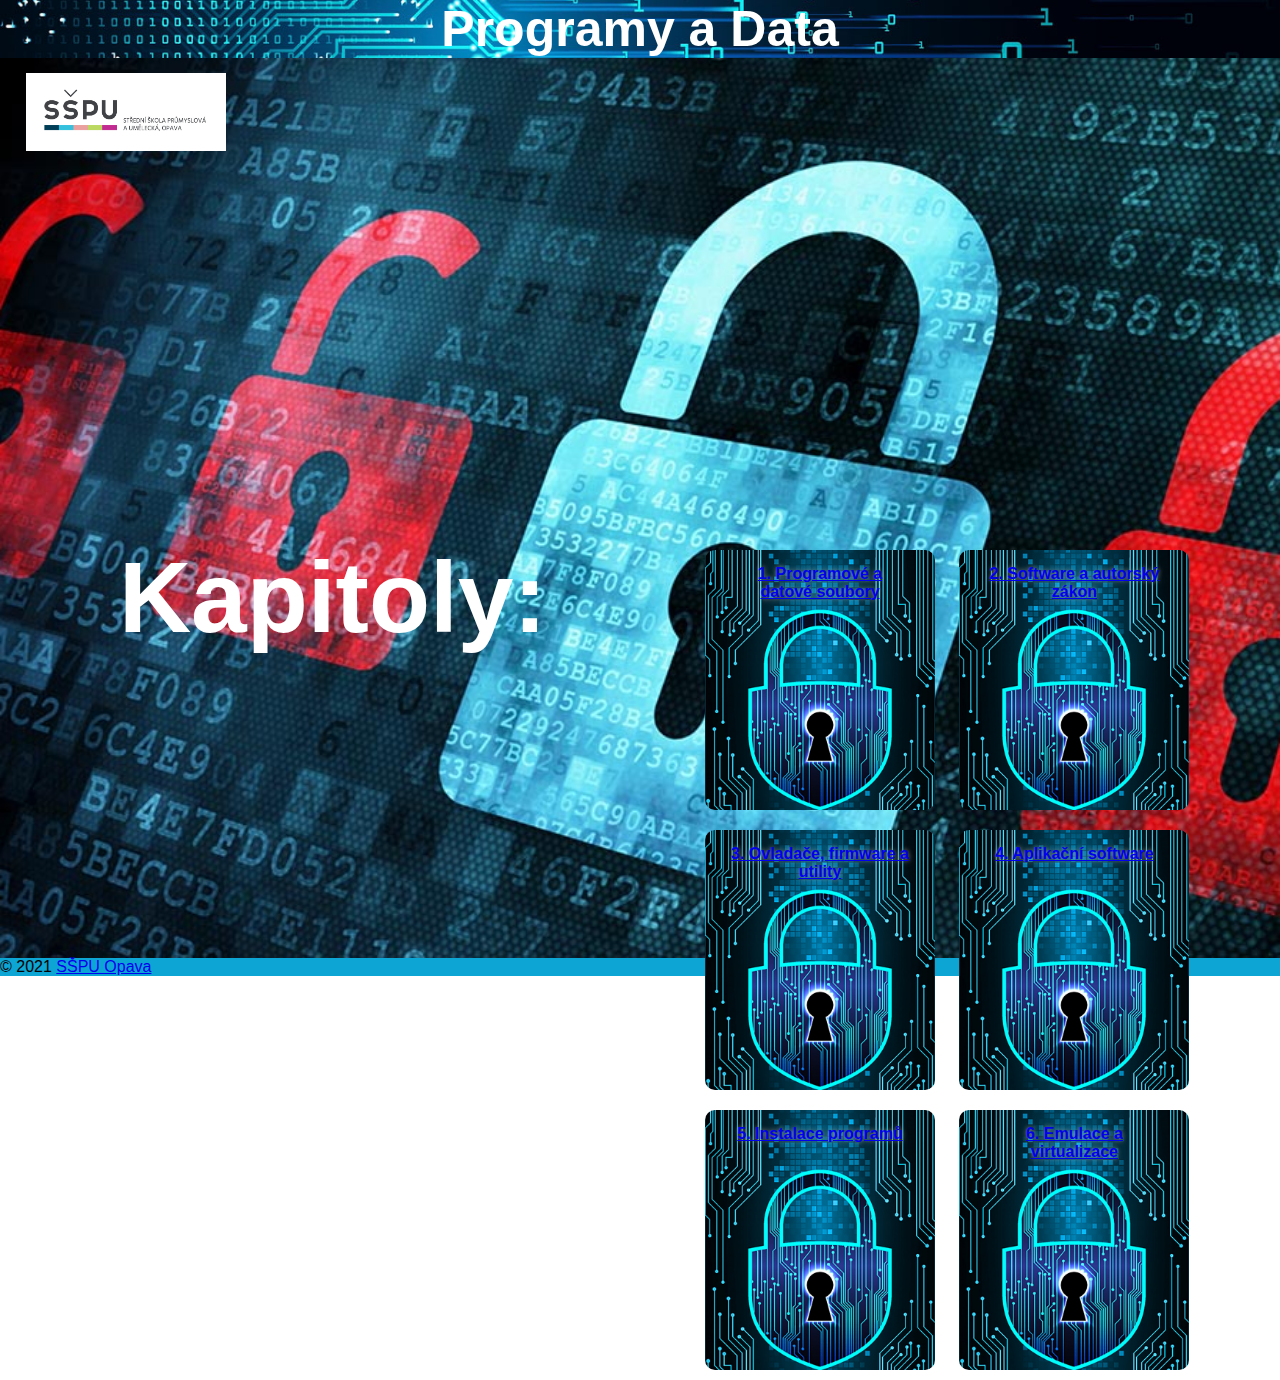
<file: programy-a-data/index.html>
<!DOCTYPE html>
<html lang="cs">

<head>
    <meta charset="UTF-8">
    <meta name="viewport" content="width=device-width, initial-scale=1.0">
    <meta http-equiv="X-UA-Compatible" content="ie=edge">

    <title>Programy a data</title>
    <link rel="stylesheet" href="css/uvod.css">
</head>
<body>
<Header>
    <h1>Programy a Data</h1>
</Header>

<main> 
    <div class="container">
        <div class="navbar">
            <img src="img/logoskoly.jpeg" alt="" class="logo">
        </div>
        <div class="row">
            <div class="col">
                <h2>Kapitoly:</h2>
            </div>
             <div class="col">
                 <div class="card card1">
                    <h4><a href="a/index.html">1. Programové a datové soubory</a></h4>
                   
                 </div>
                 <div class="card card2">
                    <h4><a href="b/index.html">2. Software a autorský zákon</a></h4>
                    
                 </div>
                 <div class="card card3">
                    <h4><a href="c/index.html">3. Ovladače, firmware a utility</a></h4>
                    
                 </div>
                 <div class="card card4">
                    <h4><a href="d/index.html">4. Aplikační software</a></h4>
                    
                 </div>
                 <div class="card card5">
                    <h4><a href="e/index.html">5. Instalace programů</a></h4>
                    
                 </div>
                 <div class="card card6">
                    <h4><a href="f/index.html">6. Emulace a virtualizace</a></h4>
                   
                 </div>
             </div>
             
        </div>



    </div>
    
        
    </main> 
    <footer>
        <p class="black">&copy; 2021 <a href="https://www.sspu-opava.cz" target="new"> SŠPU Opava</a></p>
    </footer>
</body>

</html>
</file>
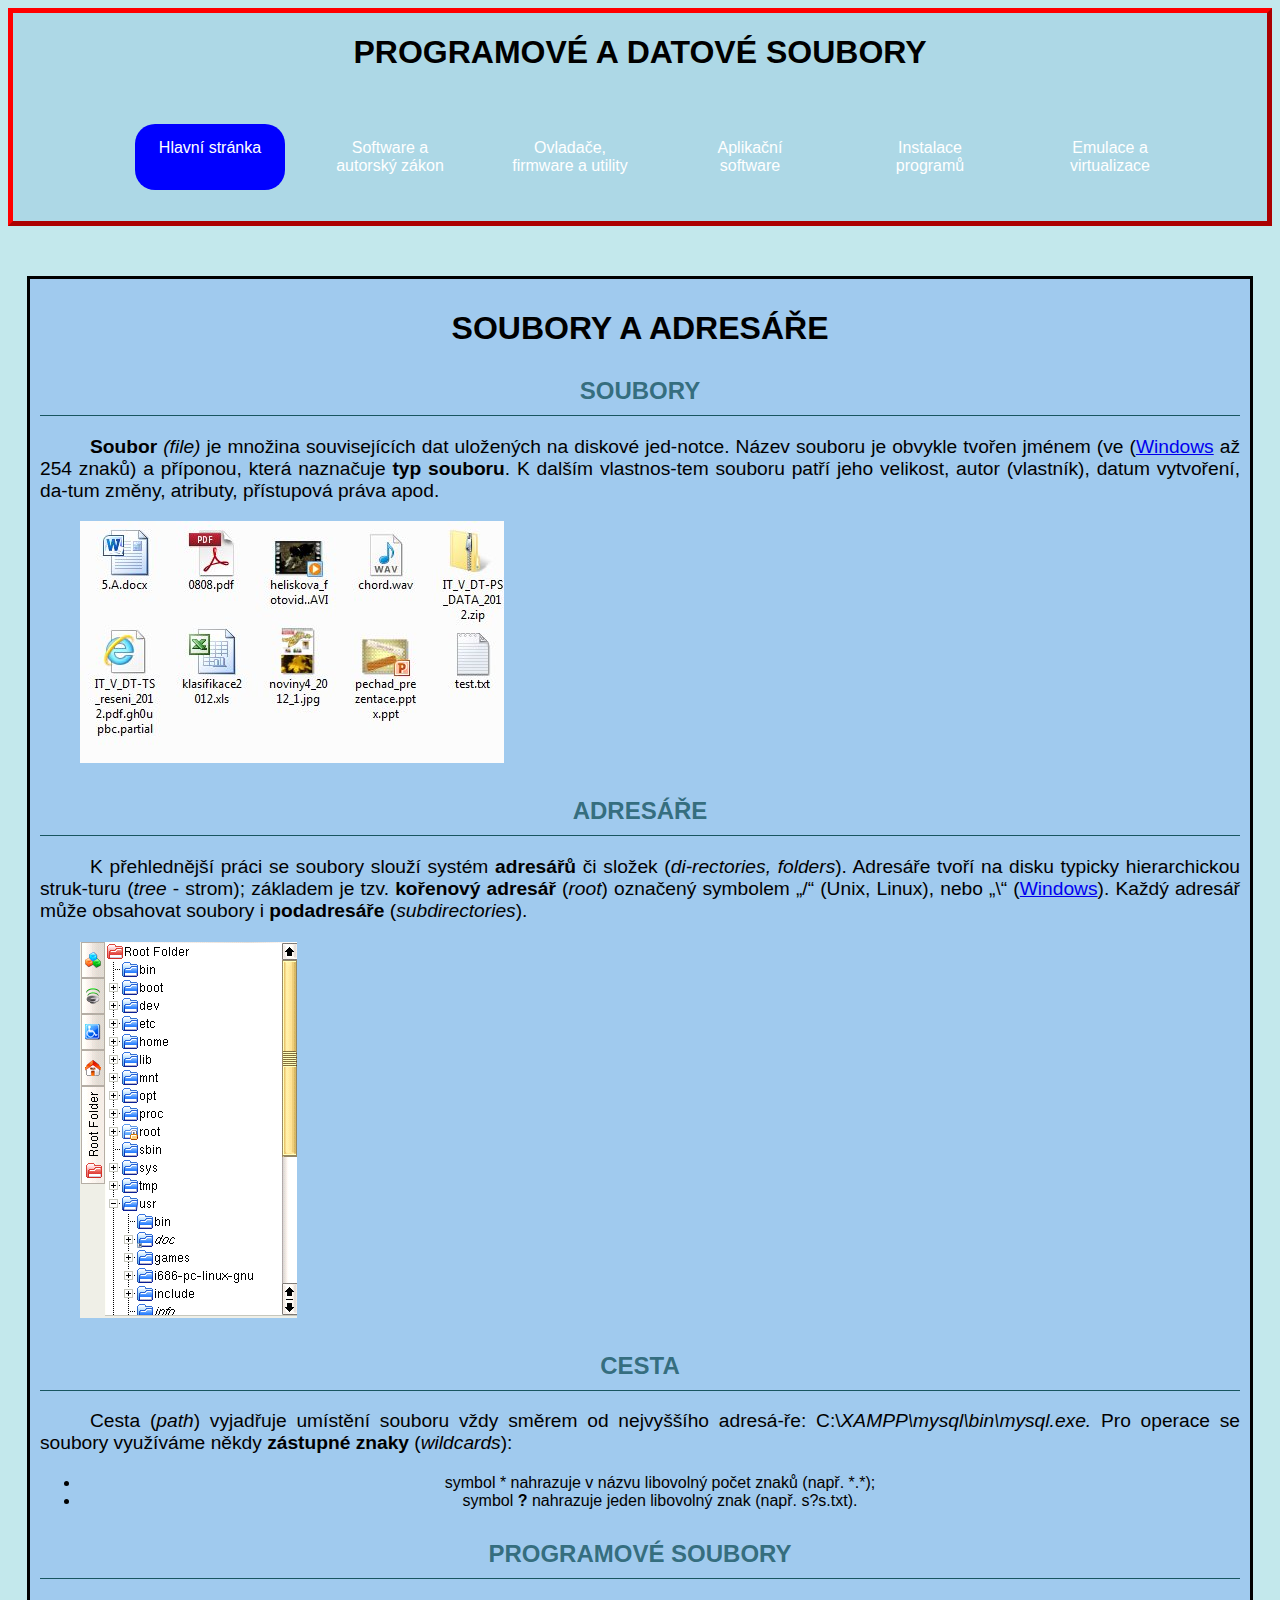
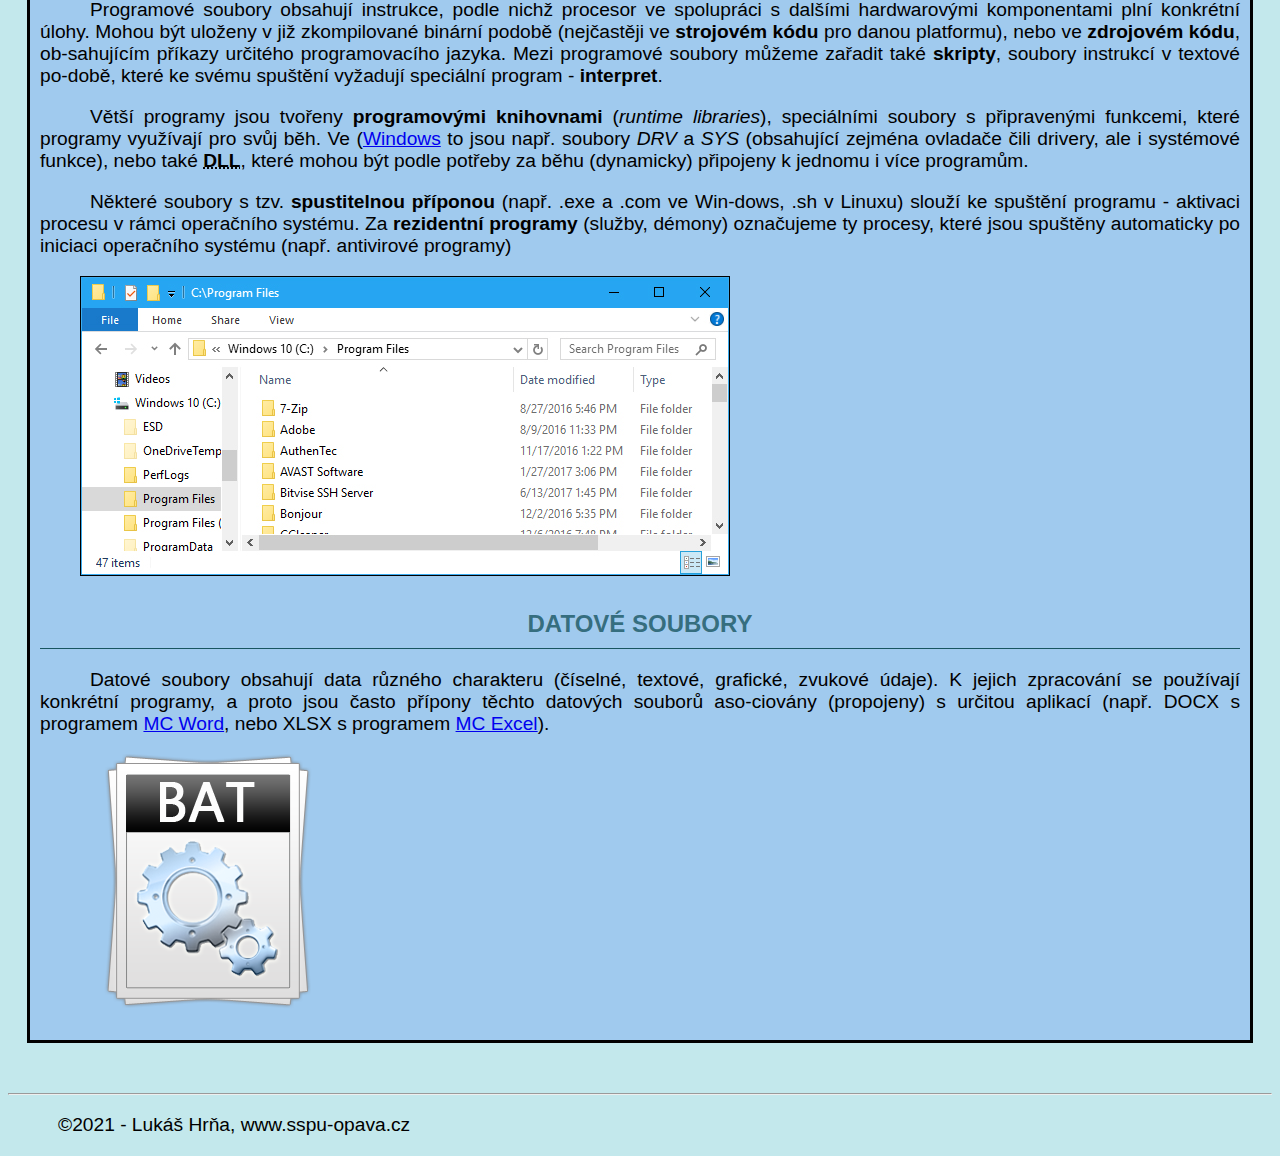
<file: programy-a-data/a/index.html>
<!DOCTYPE html>
<html lang="cs">
<head>
    <meta charset="UTF-8">
    <meta name="viewport" content="width=device-width, initial-scale=1.0">
    <title>Programové a datové soubory</title>
    <link rel="stylesheet" href="../css/style.css">
</head>
<body>
    <header>
        <div class="menu-bar">
        <h1>Programové a datové soubory</h1>
        <ul>
            <li class="active"><a href="../index.html">Hlavní stránka</a></li>
            <li ><a href="../b/index.html">Software a autorský zákon</a></li>
            <li ><a href="../c/index.html">Ovladače, firmware a utility</a></li>
            <li ><a href="../d/index.html">Aplikační software</a></li>
            <li ><a href="../e/index.html">Instalace programů</a></li>
            <li ><a href="../f/index.html">Emulace a virtualizace</a></li>
        </ul>
        </div>
    </header>
    <main>
        <h1>Soubory a adresáře</h1>
       <h2>Soubory</h2>
       <p><b>Soubor</b> <i>(file)</i> je množina souvisejících dat uložených na diskové jed-notce.
        Název souboru je obvykle tvořen jménem (ve (<a href="https://www.microsoft.com/cs-cz/windows/get-windows-10" target="_blank">Windows</a> až 254 znaků) a příponou, která naznačuje <b>typ souboru</b>.
        K dalším vlastnos-tem souboru patří jeho velikost, autor (vlastník), datum vytvoření, da-tum změny, atributy,
        přístupová práva apod. </p>
        <figure>
            <img src="../img/soubory.jpg" alt="" />
            <figcaption></figcaption>
        </figure>
       <h2>Adresáře</h2>
       <p>K přehlednější práci se soubory slouží systém <b>adresářů</b> či složek (<i>di-rectories, folders</i>).
        Adresáře tvoří na disku typicky hierarchickou struk-turu (<i>tree</i> - strom); základem je tzv.
        <b>kořenový adresář</b> (<i>root</i>) označený symbolem „/“ (Unix, Linux), nebo „\“ (<a href="https://www.microsoft.com/cs-cz/windows/get-windows-10" target="_blank">Windows</a>).
        Každý adresář může obsahovat soubory i <b>podadresáře</b> (<i>subdirectories</i>).</p>
        <figure>
            <img src="../img/tree.png" alt="" />
            <figcaption></figcaption>
        </figure>
       <h2>Cesta</h2>
       <p>Cesta (<i>path</i>) vyjadřuje umístění souboru vždy směrem od nejvyššího adresá-ře:
        C:\<i>XAMPP\mysql\bin\mysql.exe.</i> 
        Pro operace se soubory využíváme někdy <b>zástupné znaky</b> (<i>wildcards</i>):
        <ul>
        <li>symbol * nahrazuje v názvu libovolný počet znaků (např. *.*);</li>
        <li>symbol <b>?</b> nahrazuje jeden libovolný znak (např. s?s.txt).</li> 
         </ul>
        <h2>Programové soubory</h2>
    <p>Programové  soubory  obsahují  instrukce,  podle  nichž  procesor  ve spolupráci s dalšími hardwarovými komponentami plní konkrétní úlohy.
        Mohou být uloženy v již zkompilované binární podobě (nejčastěji ve <b>strojovém kódu</b> pro danou platformu), nebo ve <b>zdrojovém kódu</b>,
        ob-sahujícím příkazy určitého programovacího jazyka. Mezi programové soubory můžeme zařadit také <b>skripty</b>, soubory instrukcí v textové po-době,
        které ke svému spuštění vyžadují speciální program - <b>interpret</b>.</p>
    <p>Větší programy jsou tvořeny <b>programovými knihovnami</b> (<i>runtime libraries</i>), speciálními  soubory  s  připravenými  funkcemi,
        které  programy  využívají  pro svůj běh. Ve (<a href="https://www.microsoft.com/cs-cz/windows/get-windows-10" target="_blank">Windows</a> to jsou např. soubory <i>DRV</i> a <i>SYS</i> (obsahující zejména ovladače čili drivery,
        ale i systémové funkce), nebo také <b><abbr title="dynamic linking library - dynamicky linkované knihovny ">DLL</abbr></b>, které mohou být podle potřeby za běhu (dynamicky) připojeny k jednomu i více programům.</p>            
    <p>Některé soubory s tzv. <b>spustitelnou příponou</b> (např. .exe a .com ve Win-dows, .sh v Linuxu) slouží ke spuštění programu - aktivaci procesu v rámci operačního systému.
        Za <b>rezidentní programy</b> (služby, démony) označujeme ty procesy, které jsou spuštěny automaticky po iniciaci operačního systému (např. antivirové programy)</p>
        <figure>
            <img src="../img/pfiles.jpg" alt="" />
            <figcaption></figcaption>
        </figure>
    <h2>Datové soubory</h2>
    <p>Datové soubory obsahují data různého charakteru (číselné, textové, grafické, zvukové údaje). K jejich zpracování se používají konkrétní programy,
        a proto jsou často přípony těchto datových souborů aso-ciovány (propojeny) s určitou aplikací (např. DOCX s programem <a href="https://www.microsoft.com/en-us/microsoft-365/word" target="_blank">MC Word</a>,
         nebo XLSX s programem <a href="https://www.microsoft.com/en-us/microsoft-365/excel" target="_blank">MC Excel</a>).</p>
        <figure>
            <img src="../img/BAT.png" alt="" />
            <figcaption></figcaption>
        </figure>  
    </main>
    <footer>
       <hr>
       <p>&copy;2021 - Lukáš Hrňa, www.sspu-opava.cz</p>

    </footer>
    
</body>
</html>
</file>
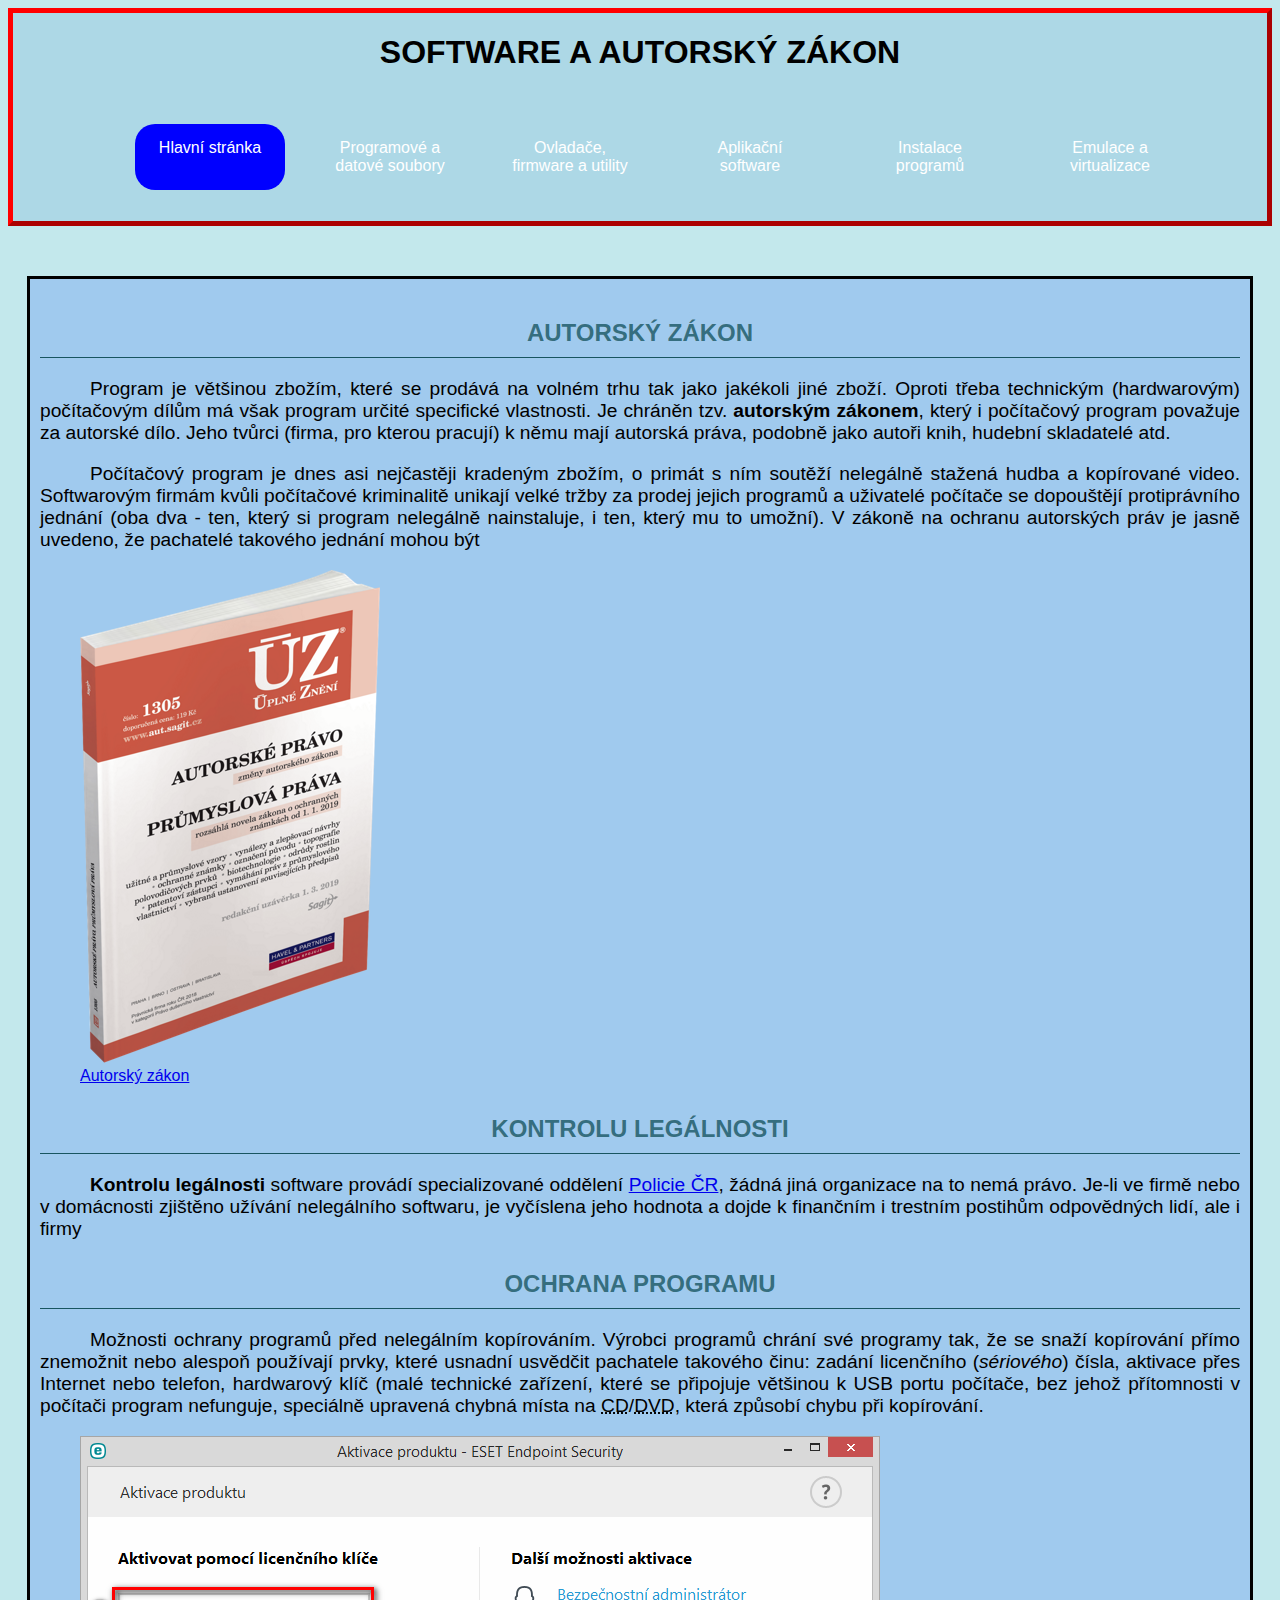
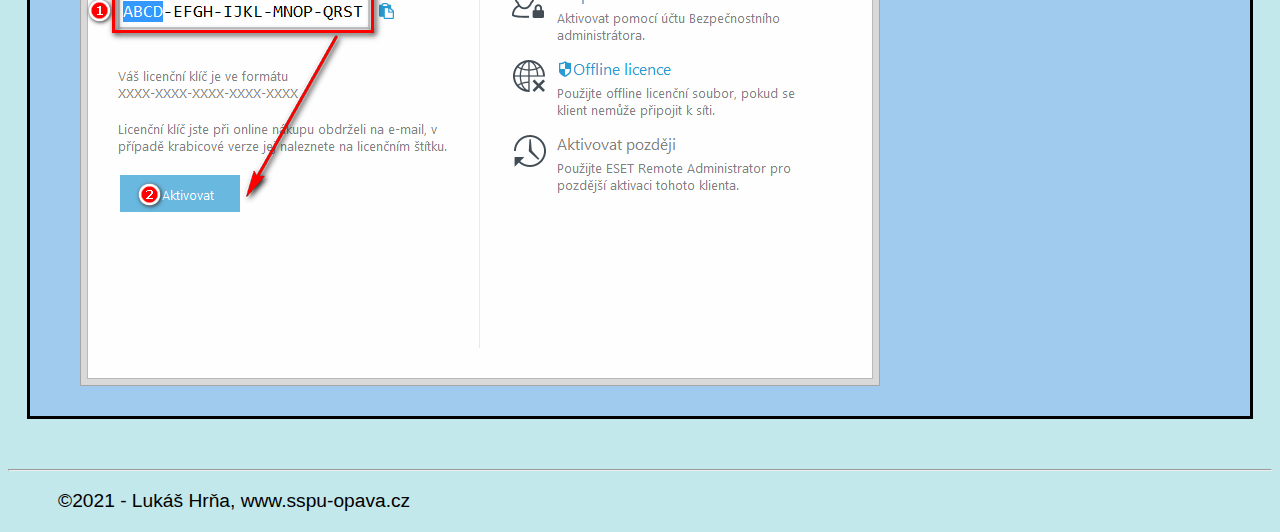
<file: programy-a-data/b/index.html>
<!DOCTYPE html>
<html lang="cs">
<head>
    <meta charset="UTF-8">
    <meta name="viewport" content="width=device-width, initial-scale=1.0">
    <title>Programové a datové soubory</title>
    <link rel="stylesheet" href="../css/style.css">
</head>
<body>
    <header>
        <div class="menu-bar">
        <h1>Software a autorský zákon</h1>
        <ul>
            <li class="active"><a href="../index.html">Hlavní stránka</a></li>
            <li><a href="../a/index.html">Programové a datové soubory</a></li>
            <li><a href="../c/index.html">Ovladače, firmware a utility</a></li>
            <li><a href="../d/index.html">Aplikační software</a></li>
            <li><a href="../e/index.html">Instalace programů</a></li>
            <li><a href="../f/index.html">Emulace a virtualizace</a></li>
        </ul>
    </div> 
    </header>
    <main>
       <h2>Autorský zákon</h2>
       <p>Program je většinou zbožím, které se prodává na volném trhu tak jako
        jakékoli jiné zboží. Oproti třeba technickým (hardwarovým) počítačovým dílům má však program určité specifické vlastnosti. Je chráněn
        tzv. <b>autorským zákonem</b>, který i počítačový program považuje za autorské dílo. Jeho tvůrci (firma, pro kterou pracují) k němu mají autorská
        práva, podobně jako autoři knih, hudební skladatelé atd.</p>
        <p>Počítačový program je dnes asi nejčastěji kradeným zbožím, o primát s ním
            soutěží nelegálně stažená hudba a kopírované video. Softwarovým firmám
            kvůli počítačové kriminalitě unikají velké tržby za prodej jejich programů a uživatelé počítače se dopouštějí protiprávního jednání (oba dva - ten, který si program nelegálně nainstaluje, i ten, který mu to umožní). V zákoně na ochranu
            autorských práv je jasně uvedeno, že pachatelé takového jednání mohou být</p>
            <figure>
                <img src="../img/nevim.png" alt="" />
                <figcaption><a href="https://www.zakonyprolidi.cz/cs/2000-121" target="_blank">Autorský zákon</a></figcaption>
            </figure>    
       <h2>Kontrolu legálnosti</h2>
       <p><b>Kontrolu legálnosti</b> software provádí specializované oddělení <a href="https://www.policie.cz/" target="_blank">Policie ČR</a>,
        žádná jiná organizace na to nemá právo. Je-li ve firmě nebo v domácnosti
        zjištěno užívání nelegálního softwaru, je vyčíslena jeho hodnota a dojde k finančním i trestním postihům odpovědných lidí, ale i firmy</p>
       <h2>Ochrana programu</h2>
       <p>Možnosti ochrany programů před nelegálním kopírováním. Výrobci programů chrání své programy tak, že se snaží kopírování přímo znemožnit nebo
        alespoň používají prvky, které usnadní usvědčit pachatele takového činu: zadání licenčního (<i>sériového</i>) čísla, aktivace přes Internet nebo telefon, hardwarový klíč (malé technické zařízení, které se připojuje většinou k USB portu počítače, bez jehož přítomnosti v počítači program nefunguje, speciálně upravená
        chybná místa na <abbr title="Compact Disc">CD</abbr>/<abbr title="Digital Versatile Disc nebo Digital Video Disc">DVD</abbr>, která způsobí chybu při kopírování.</p>
        <figure>
               <img src="../img/licencni-klic.png" alt="" />
            <figcaption></figcaption>
        </figure>
    </main>
    <footer>
       <hr>
       <p>&copy;2021 - Lukáš Hrňa, www.sspu-opava.cz</p>

    </footer>
    
</body>
</file>
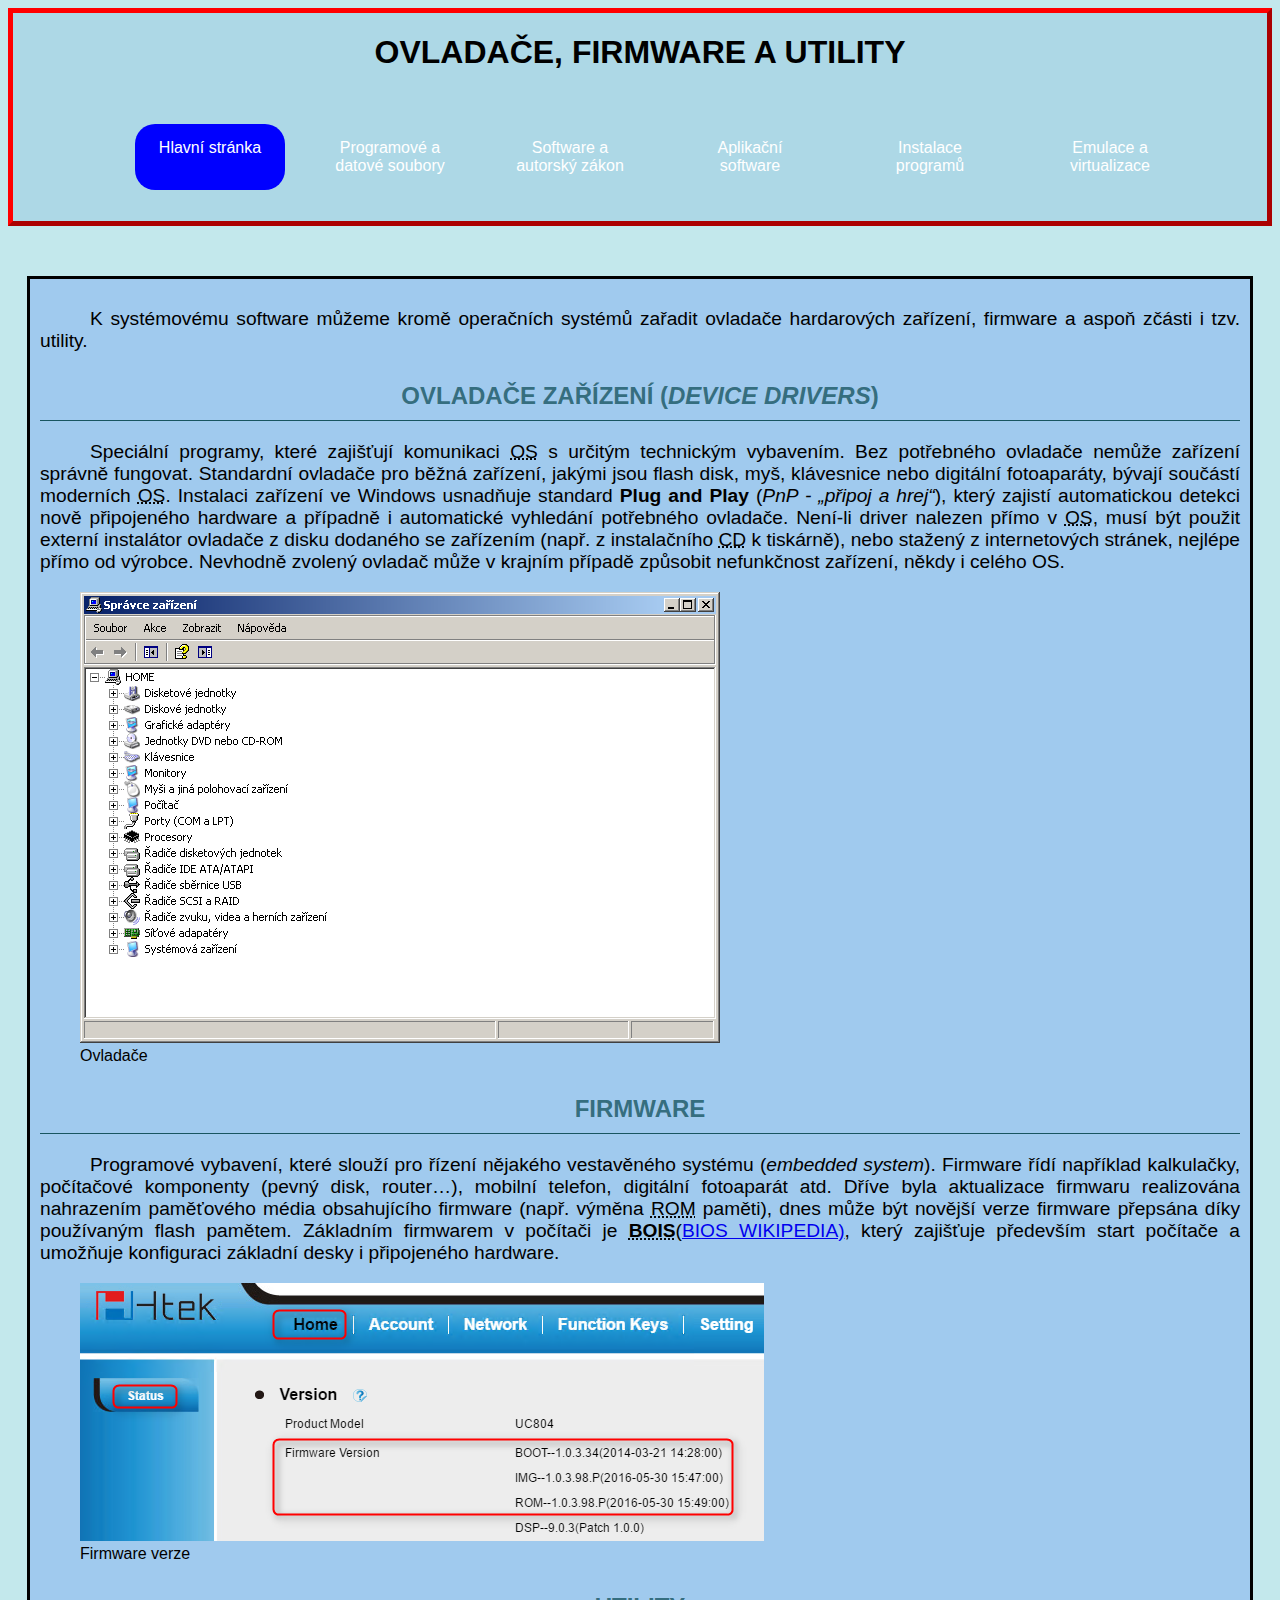
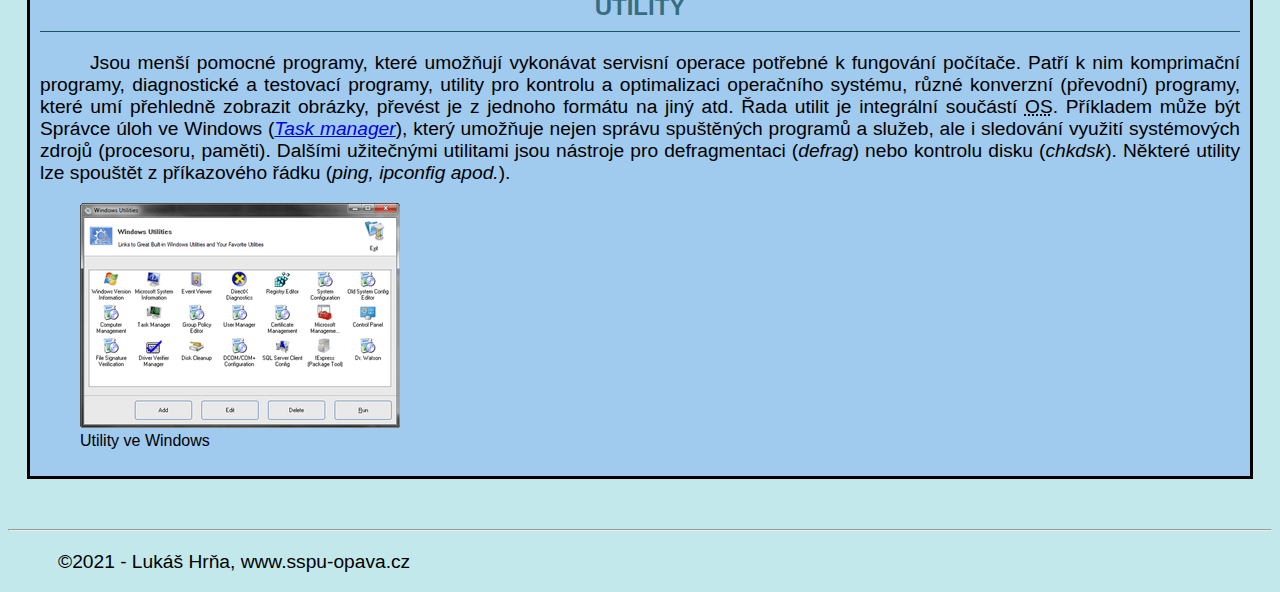
<file: programy-a-data/c/index.html>
<!DOCTYPE html>
<html lang="cs">
<head>
    <meta charset="UTF-8">
    <meta name="viewport" content="width=device-width, initial-scale=1.0">
    <title>Programové a datové soubory</title>
    <link rel="stylesheet" href="../css/style.css">
</head>
<body>
    <header>
        <div class="menu-bar">
        <h1>Ovladače, firmware a utility</h1>
        <ul>
            <li class="active"><a href="../index.html">Hlavní stránka</a></li>
            <li><a href="../a/index.html">Programové a datové soubory</a></li>
            <li><a href="../b/index.html">Software a autorský zákon</a></li>
            <li><a href="../d/index.html">Aplikační software</a></li>
            <li><a href="../e/index.html">Instalace programů</a></li>
            <li><a href="../f/index.html">Emulace a virtualizace</a></li>
        </ul>
    </div>
    </header>
    <main>
        <p>K systémovému software můžeme kromě operačních systémů zařadit ovladače hardarových zařízení, firmware a aspoň zčásti i tzv. utility.</p>
       <h2>Ovladače zařízení (<i>device drivers</i>)</h2>
       <p>Speciální programy, které zajišťují komunikaci <abbr title="Operační systém">OS</abbr> s určitým technickým vybavením. Bez potřebného ovladače nemůže
        zařízení správně fungovat. Standardní ovladače pro běžná zařízení, jakými
        jsou flash disk, myš, klávesnice nebo digitální fotoaparáty, bývají součástí
        moderních <abbr title="Operační systém">OS</abbr>. Instalaci zařízení ve Windows usnadňuje standard <b>Plug and
        Play</b> (<i>PnP - „připoj a hrej“</i>), který zajistí automatickou detekci nově připojeného hardware a případně i automatické vyhledání potřebného ovladače. Není-li
        driver nalezen přímo v <abbr title="Operační systém">OS</abbr>, musí být použit externí instalátor ovladače z disku dodaného se zařízením (např. z instalačního <abbr title="Compact Disc">CD</abbr> k tiskárně), nebo stažený
        z internetových stránek, nejlépe přímo od výrobce. Nevhodně zvolený ovladač
        může v krajním případě způsobit nefunkčnost zařízení, někdy i celého OS.</p>
        <figure>
            <img src="../img/ov.png" alt="" />
            <figcaption>Ovladače</figcaption>
        </figure> 
       <h2>Firmware</h2>
       <p>Programové vybavení, které slouží pro řízení nějakého vestavěného systému (<i>embedded system</i>). Firmware řídí například kalkulačky, počítačové komponenty (pevný disk, router…), mobilní telefon, digitální fotoaparát atd.
        Dříve byla aktualizace firmwaru realizována nahrazením paměťového média
        obsahujícího firmware (např. výměna <abbr title="Read-Only Memory">ROM</abbr> paměti), dnes může být novější verze firmware přepsána díky používaným flash pamětem. Základním firmwarem
        v počítači je <b><abbr title="Basic Output-Input System">BOIS</abbr></b>(<a href="https://cs.wikipedia.org/wiki/BIOS" target="_blank">BIOS WIKIPEDIA)</a>, který zajišťuje především start
        počítače a umožňuje konfiguraci základní desky i připojeného hardware.</p>
        <figure>
            <img src="../img/firmwares.png" alt="" />
            <figcaption>Firmware verze</figcaption>
        </figure>
       <h2>Utility</h2>
       <p>Jsou menší pomocné programy, které umožňují vykonávat servisní
        operace potřebné k fungování počítače. Patří k nim komprimační programy,
        diagnostické a testovací programy, utility pro kontrolu a optimalizaci operačního systému, různé konverzní (převodní) programy, které umí přehledně zobrazit obrázky, převést je z jednoho formátu na jiný atd. Řada utilit je integrální
        součástí <abbr title="Operační systém">OS</abbr>. Příkladem může být Správce úloh ve Windows (<i><a href="https://en.wikipedia.org/wiki/Task_Manager_(Windows)" target="_blank">Task manager</a></i>),
        který umožňuje nejen správu spuštěných programů a služeb, ale i sledování
        využití systémových zdrojů (procesoru, paměti). Dalšími užitečnými utilitami
        jsou nástroje pro defragmentaci (<i>defrag</i>) nebo kontrolu disku (<i>chkdsk</i>). Některé
        utility lze spouštět z příkazového řádku (<i>ping, ipconfig apod.</i>).
        <figure>
            <img src="../img/ut.png" alt="" />
            <figcaption>Utility ve Windows</figcaption>
        </figure>

    </main>
    <footer>
       <hr>
       <p>&copy;2021 - Lukáš Hrňa, www.sspu-opava.cz</p>

    </footer>
    
</body>
</file>
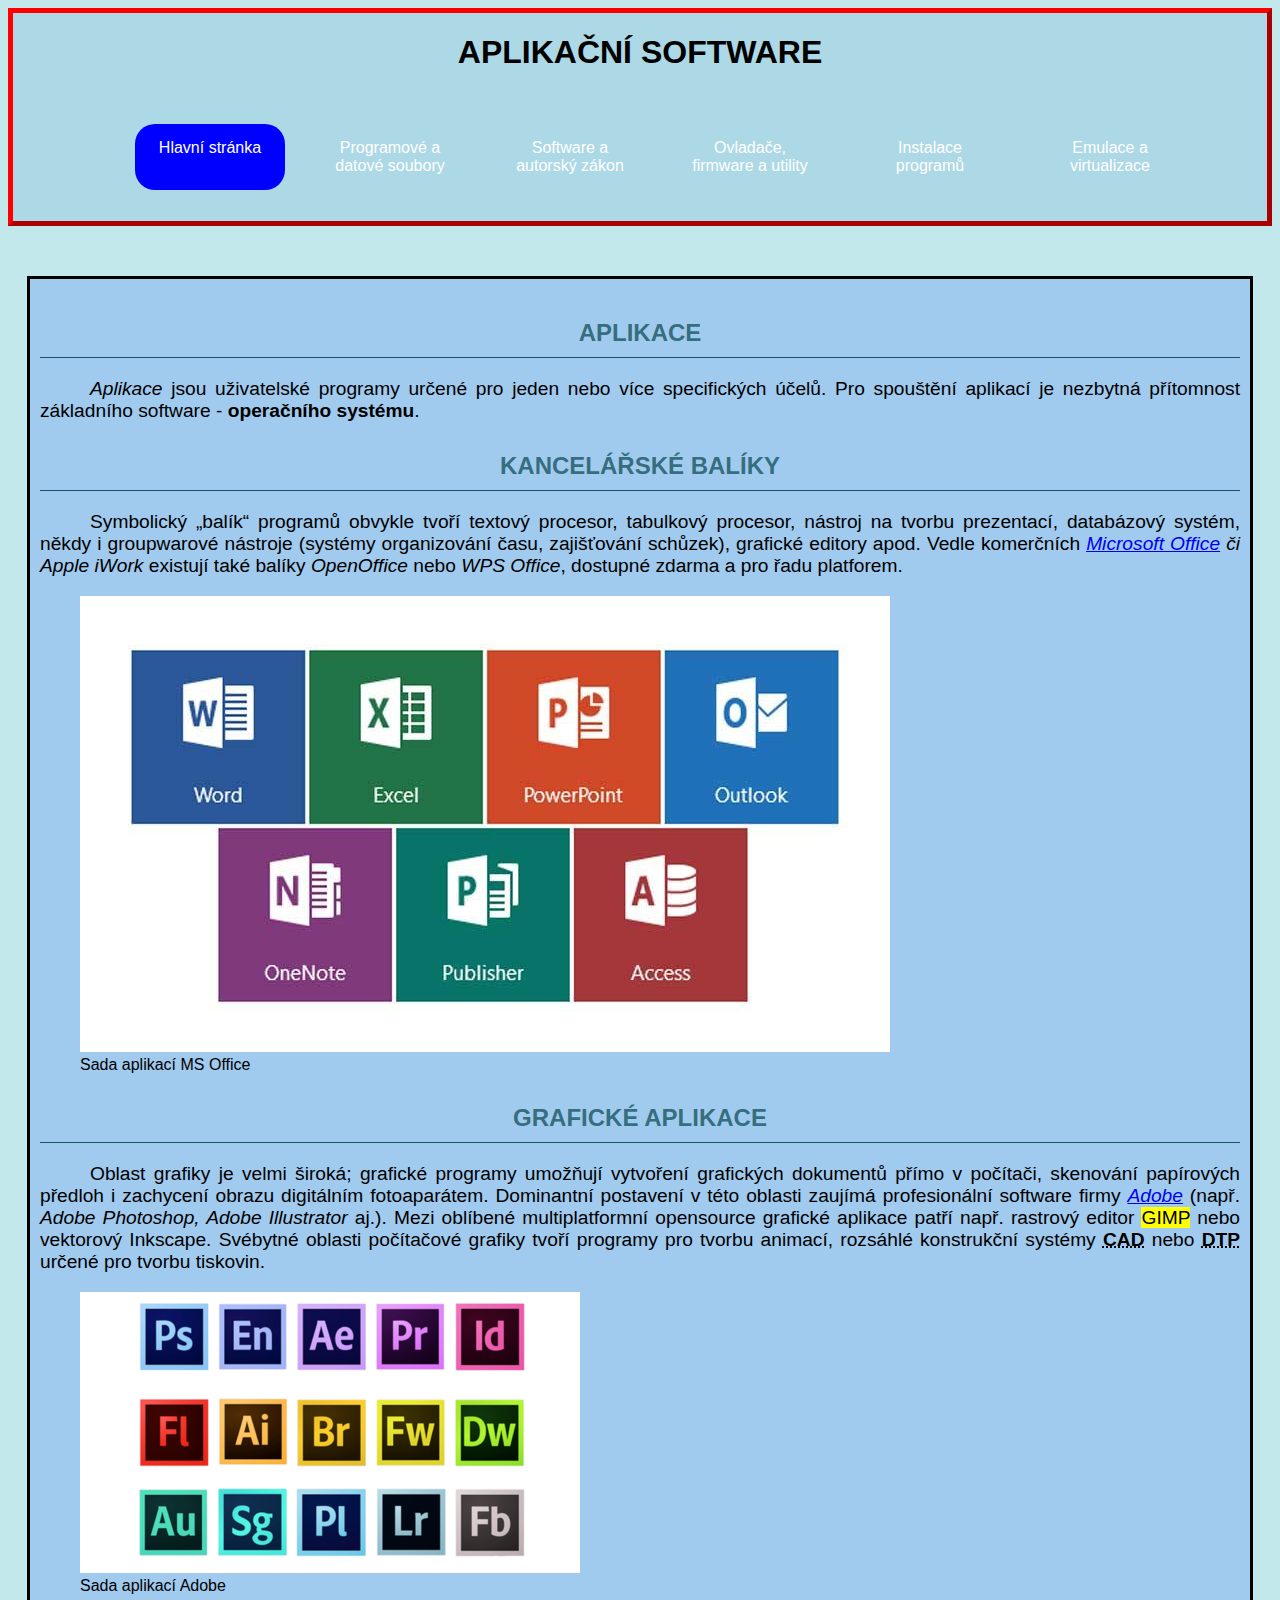
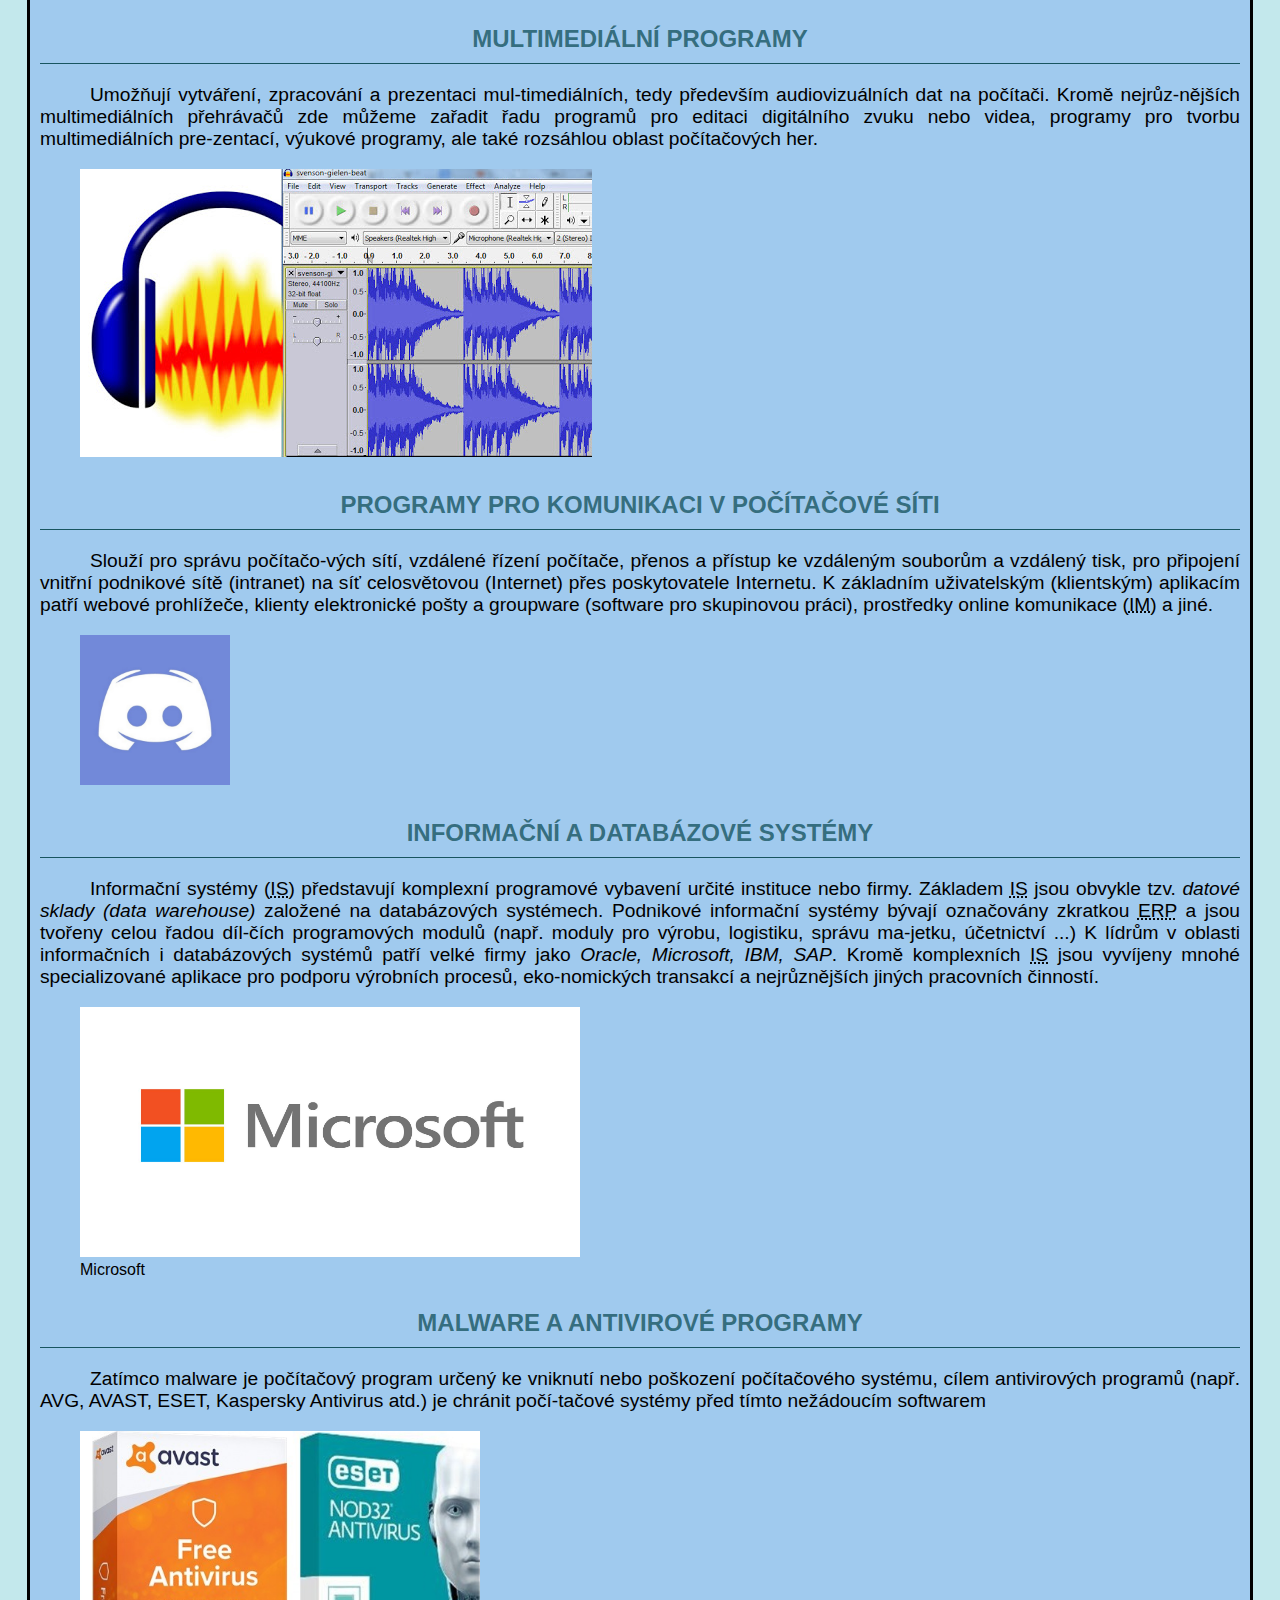
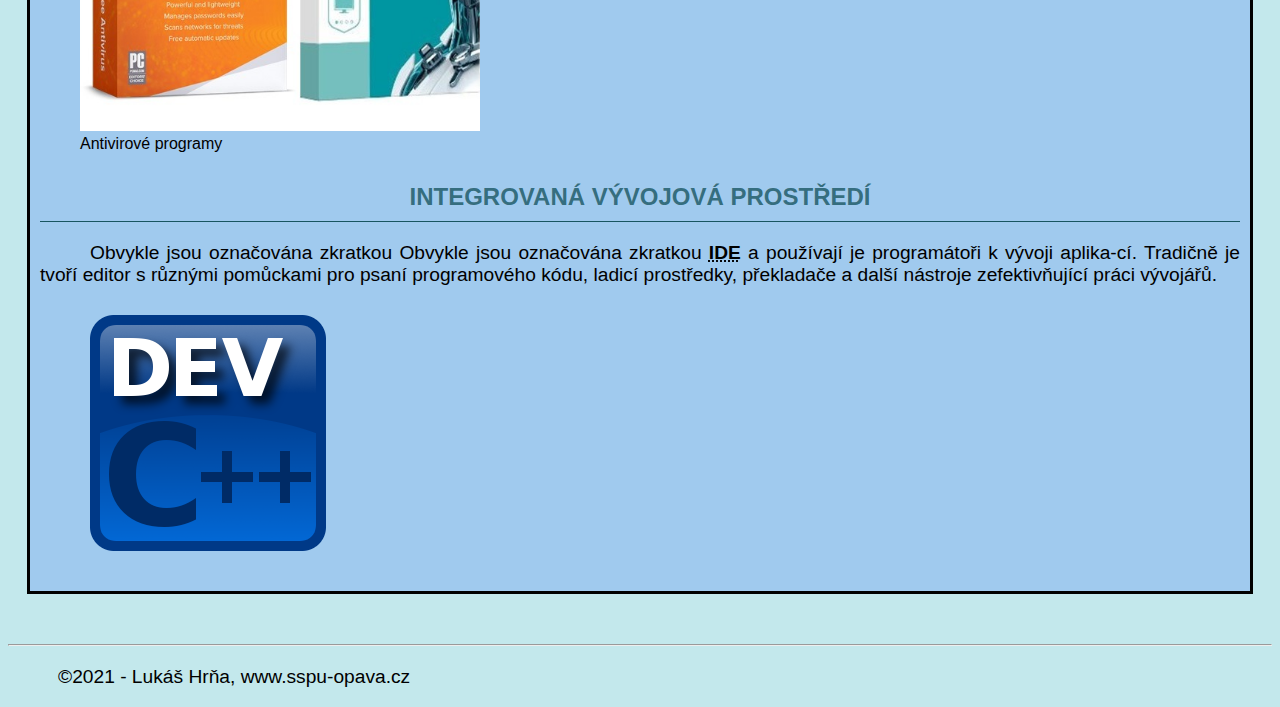
<file: programy-a-data/d/index.html>
<!DOCTYPE html>
<html lang="cs">
<head>
    <meta charset="UTF-8">
    <meta name="viewport" content="width=device-width, initial-scale=1.0">
    <title>Programové a datové soubory</title>
    <link rel="stylesheet" href="../css/style.css">
</head>
<body>
    <header>
        <div class="menu-bar">
        <h1>Aplikační software</h1>
        <ul>
            <li class="active"><a href="../index.html">Hlavní stránka</a></li>
            <li><a href="../a/index.html">Programové a datové soubory</a></li>
            <li><a href="../b/index.html">Software a autorský zákon</a></li>
            <li><a href="../c/index.html">Ovladače, firmware a utility</a></li>
            <li><a href="../e/index.html">Instalace programů</a></li>
            <li><a href="../f/index.html">Emulace a virtualizace</a></li>
        </ul>
    </div>
    </header>
    <main>
        <h2>Aplikace</h2>
        <p><em>Aplikace</em> jsou uživatelské programy určené pro jeden nebo více
            specifických účelů. Pro spouštění aplikací je nezbytná přítomnost
            základního software - <strong>operačního systému</strong>.</p>
        <h2>Kancelářské balíky</h2>
        <p>Symbolický „balík“ programů obvykle tvoří textový procesor, tabulkový
            procesor, nástroj na tvorbu prezentací, databázový systém, někdy i
            groupwarové nástroje (systémy organizování času, zajišťování schůzek),
            grafické editory apod. Vedle komerčních <i><a href="https://www.microsoft.com/cs-cz/microsoft-365" target="_blank">Microsoft Office</a>
            či Apple iWork</i> existují také balíky <i>OpenOffice</i> nebo <i>WPS Office</i>, dostupné
            zdarma a pro řadu platforem.</p>
        <figure>
            <img src="../img/office.jpeg" alt="Kancelářský balík Office" />
            <figcaption>Sada aplikací MS Office</figcaption>
        </figure>
        <h2>Grafické aplikace</h2>
        <p>Oblast grafiky je velmi široká; grafické programy umožňují vytvoření
            grafických dokumentů přímo v počítači, skenování papírových předloh i
            zachycení obrazu digitálním fotoaparátem. Dominantní postavení v této
            oblasti zaujímá profesionální software firmy <i><a href="https://www.adobe.com/cz/creativecloud.html?sdid=8JD95K3S&mv=search&skwcid=AL!3085!3!282201869176!e!!g!!adobe&ef_id=Cj0KCQiAk53-BRD0ARIsAJuNhpt-D-or5JJnmjpjIWek-G_yn0ewLD5TLayTuo8-_jwZ6qt9_BysQXwaAg3-EALw_wcB:G:s&s_kwcid=AL!3085!3!282201869176!e!!g!!adobe!1473547883!57445679672&gclid=Cj0KCQiAk53-BRD0ARIsAJuNhpt-D-or5JJnmjpjIWek-G_yn0ewLD5TLayTuo8-_jwZ6qt9_BysQXwaAg3-EALw_wcB" target="_blank">Adobe</a></i> (např. <i>Adobe
            Photoshop, Adobe Illustrator</i>  aj.). Mezi oblíbené multiplatformní
            opensource grafické aplikace patří např. rastrový editor
            <mark>GIMP</mark> nebo vektorový Inkscape. Svébytné oblasti počítačové
            grafiky tvoří programy pro tvorbu animací, rozsáhlé konstrukční systémy 
            <b><abbr title="Computer Aided Design">CAD</abbr></b> 
            nebo <b><abbr title="Desktop Publishing">DTP</abbr></b> určené pro tvorbu tiskovin.</p>
            <figure>
                <img src="../img/Adobe.png" alt="Adobe" />
                <figcaption>Sada aplikací Adobe</figcaption>
            </figure>
        <h2>Multimediální programy</h2>
        <p>Umožňují vytváření, zpracování a prezentaci mul-timediálních, 
            tedy především audiovizuálních dat na počítači. Kromě nejrůz-nějších multimediálních 
            přehrávačů zde můžeme zařadit řadu programů pro editaci digitálního zvuku nebo videa, 
            programy pro tvorbu multimediálních pre-zentací, výukové programy, ale také rozsáhlou 
            oblast počítačových her.</p>
            <figure>
                <img src="../img/Audio.jpg" alt="Multimedialní program" />
                <figcaption></figcaption>
            </figure>
        <h2>Programy pro komunikaci v počítačové síti</h2>
        <p>Slouží pro správu počítačo-vých sítí, vzdálené řízení počítače, přenos a přístup ke 
            vzdáleným souborům a vzdálený tisk, pro připojení vnitřní podnikové sítě (intranet) 
            na síť celosvětovou (Internet) přes poskytovatele Internetu. K základním uživatelským 
            (klientským) aplikacím  patří  webové  prohlížeče,  klienty  elektronické  pošty
            a groupware (software pro skupinovou práci), prostředky online komunikace
             (<abbr title="Instant Messaging">IM</abbr>) a jiné.</p>
             <figure>
                <img src="../img/dis.jpg" alt="Komunikační program" width="150" height="150" />
                <figcaption></figcaption>
            </figure>
        <h2>Informační a databázové systémy</h2>
        <p>Informační systémy (<abbr title="information sys-tems">IS</abbr>) představují komplexní programové 
            vybavení určité instituce nebo firmy. Základem <abbr title="Informační systémy">IS</abbr> jsou obvykle tzv. <i>datové sklady  
                (data warehouse)</i> založené na databázových systémech. Podnikové informační systémy bývají 
            označovány zkratkou <abbr title="Enterprise Resource Planning">ERP</abbr> a jsou tvořeny celou řadou 
            díl-čích programových modulů (např. moduly pro výrobu, logistiku, správu ma-jetku,
             účetnictví ...) K lídrům v oblasti informačních i databázových systémů patří velké firmy 
             jako <i>Oracle, Microsoft, IBM, SAP</i>. Kromě komplexních <abbr title="Informační systémy">IS</abbr> jsou vyvíjeny mnohé specializované
              aplikace pro podporu výrobních procesů, eko-nomických transakcí a nejrůznějších jiných 
              pracovních činností.</p>
              <figure>
                <img src="../img/Mic.jpg" alt="Microsoft" width="500" height="250" />
                <figcaption>Microsoft</figcaption>
            </figure>
        <h2>Malware a antivirové programy</h2>
        <p>Zatímco  malware  je  počítačový  program určený ke vniknutí nebo poškození počítačového systému,
             cílem antivirových programů (např. AVG, AVAST, ESET, Kaspersky Antivirus atd.) 
             je chránit počí-tačové systémy před tímto nežádoucím softwarem</p>
             <figure>
                <img src="../img/vs.jpg" alt="Antiviry" width="400" height="300" />
                <figcaption>Antivirové programy</figcaption>
            </figure>
        <h2>Integrovaná vývojová prostředí</h2>
        <p>Obvykle jsou označována zkratkou Obvykle jsou označována zkratkou <b><abbr title="In-tegrated Development Environment">IDE</abbr></b> a 
            používají je programátoři k vývoji aplika-cí. Tradičně je tvoří editor s různými 
            pomůckami pro psaní programového kódu, ladicí prostředky, překladače a další nástroje 
            zefektivňující práci vývojářů.</p>
            <figure>
                <img src="../img/dev.png" alt="Vývojové prostředí" />
                <figcaption></figcaption>
            </figure>
    </main>
    <footer>
       <hr>
       <p>&copy;2021 - Lukáš Hrňa, www.sspu-opava.cz</p>
    </footer>
    
</body>
</html>
</file>
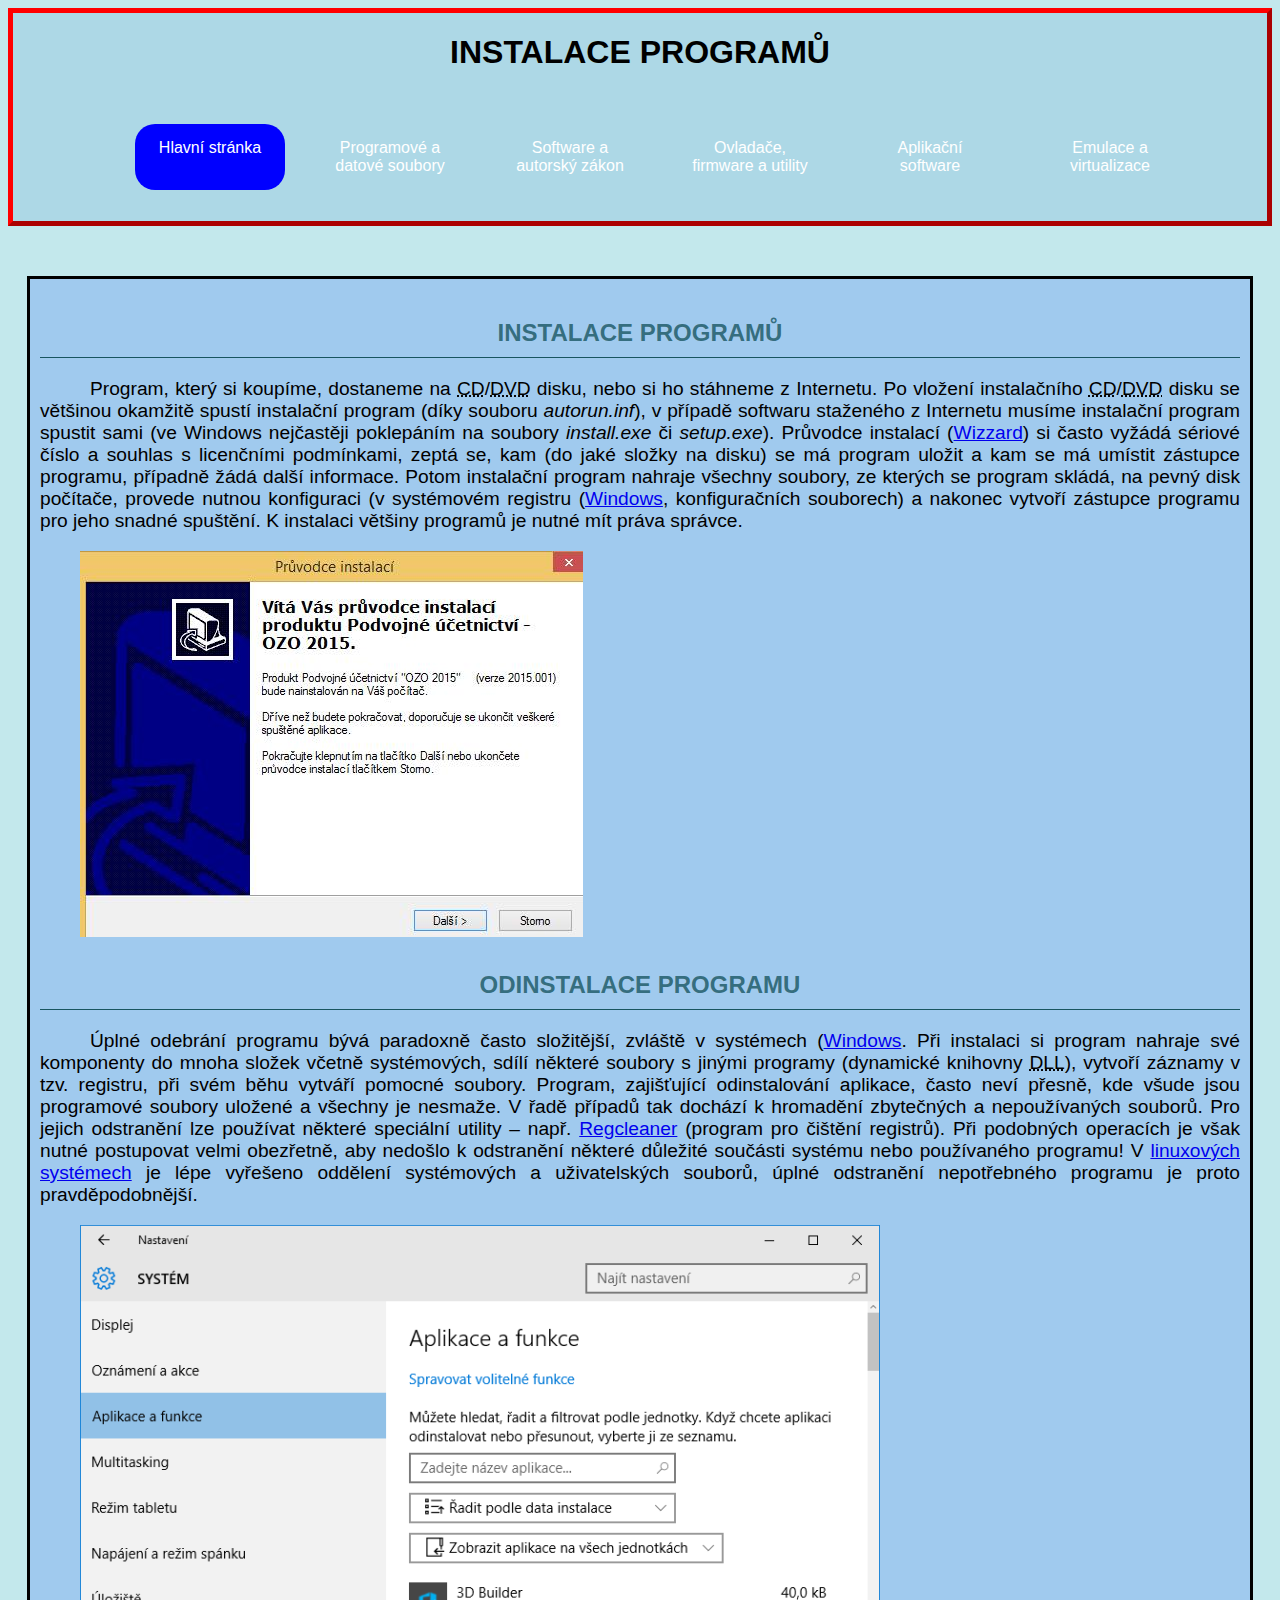
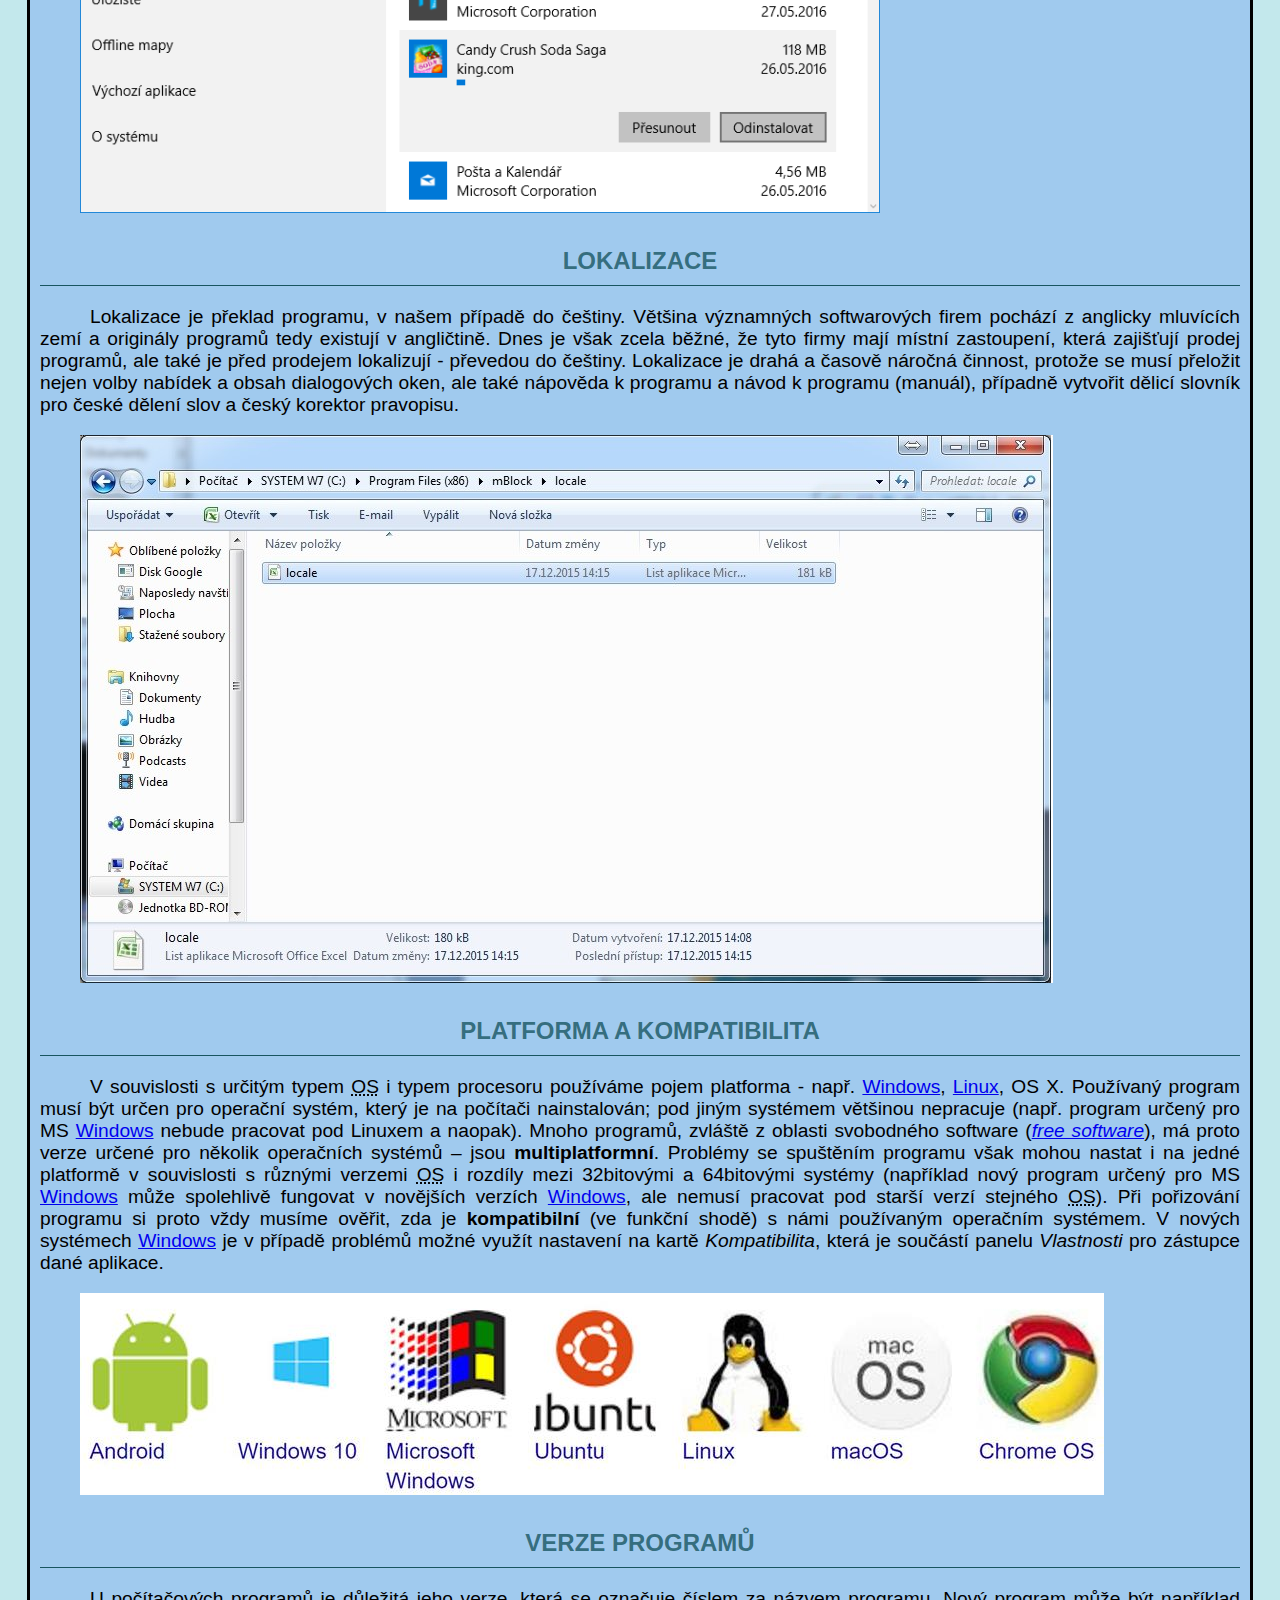
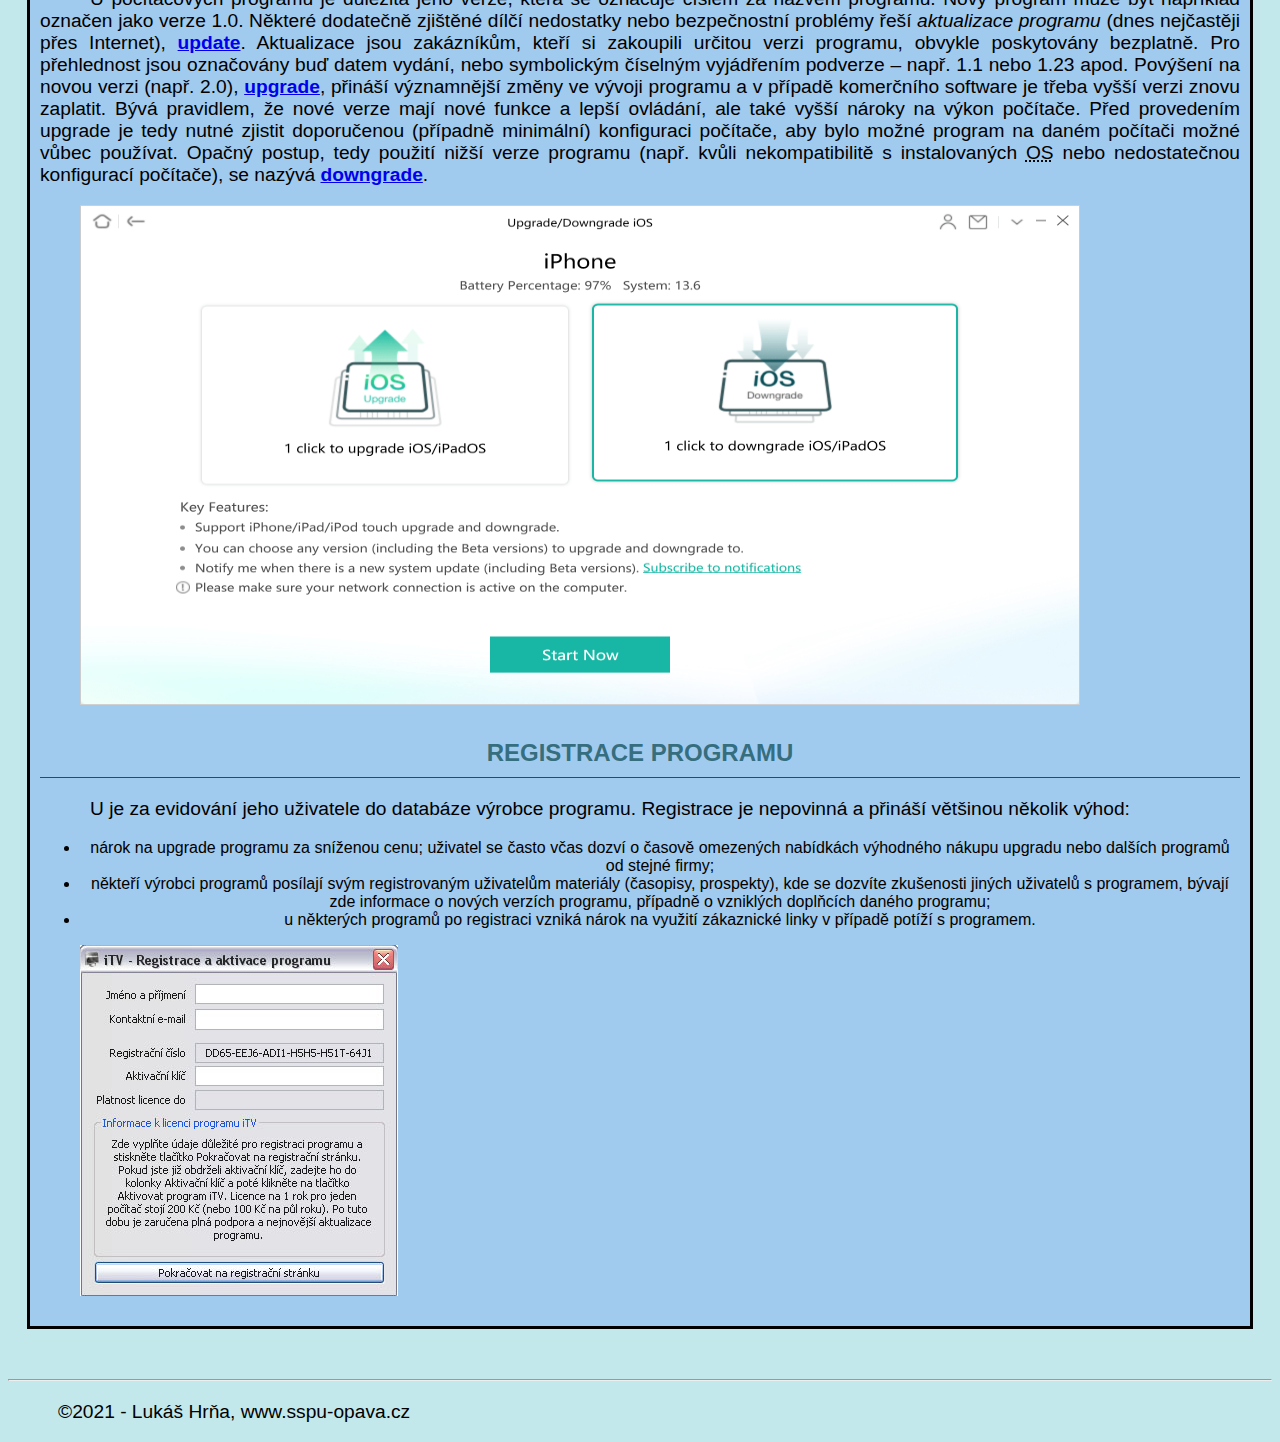
<file: programy-a-data/e/index.html>
<!DOCTYPE html>
<html lang="cs">
<head>
    <meta charset="UTF-8">
    <meta name="viewport" content="width=device-width, initial-scale=1.0">
    <title>Programové a datové soubory</title>
    <link rel="stylesheet" href="../css/style.css">
</head>
<body>
    <header>
        <div class="menu-bar">
        <h1>Instalace programů</h1>
        <ul>
            <li class="active"><a href="../index.html">Hlavní stránka</a></li>
            <li><a href="../a/index.html">Programové a datové soubory</a></li>
            <li><a href="../b/index.html">Software a autorský zákon</a></li>
            <li><a href="../c/index.html">Ovladače, firmware a utility</a></li>
            <li><a href="../d/index.html">Aplikační software</a></li>
            <li><a href="../f/index.html">Emulace a virtualizace</a></li>
        </ul>
    </div>
    </header>
    <main>
       <h2>Instalace programů</h2>
         <p>Program, který si koupíme, dostaneme na <abbr title="Compact Disc">CD</abbr>/<abbr title="Digital Versatile Disc nebo Digital Video Disc">DVD</abbr> disku, nebo si ho stáhneme z Internetu. Po vložení instalačního
          <abbr title="Compact Disc">CD</abbr>/<abbr title="Digital Versatile Disc nebo Digital Video Disc">DVD</abbr> disku se
          většinou okamžitě spustí instalační program (díky souboru <i>autorun.inf</i>), v případě softwaru staženého z Internetu musíme instalační program spustit sami
          (ve Windows nejčastěji poklepáním na soubory <i>install.exe</i> či <i>setup.exe</i>). Průvodce instalací (<a href="https://cs.qaz.wiki/wiki/Wizard_(software)" target="_blank">Wizzard</a>) si často vyžádá sériové číslo a souhlas s licenčními
          podmínkami, zeptá se, kam (do jaké složky na disku) se má program uložit a
          kam se má umístit zástupce programu, případně žádá další informace. Potom
          instalační program nahraje všechny soubory, ze kterých se program skládá, na
          pevný disk počítače, provede nutnou konfiguraci (v systémovém registru (<a href="https://www.microsoft.com/cs-cz/windows/get-windows-10" target="_blank">Windows</a>, konfiguračních souborech) a nakonec vytvoří zástupce programu pro
          jeho snadné spuštění. K instalaci většiny programů je nutné mít práva správce.</p>
          <figure>
            <img src="../img/ozo.jpg" alt="" />
         <figcaption></figcaption>
     </figure>
       <h2>Odinstalace programu</h2>
         <p>Úplné odebrání programu bývá paradoxně často
            složitější, zvláště v systémech (<a href="https://www.microsoft.com/cs-cz/windows/get-windows-10" target="_blank">Windows</a>. Při instalaci si program nahraje své
            komponenty do mnoha složek včetně systémových, sdílí některé soubory s
            jinými programy (dynamické knihovny <abbr title="dynamic linking library - dynamicky linkované knihovny ">DLL</abbr>), vytvoří záznamy v tzv. registru,
            při svém běhu vytváří pomocné soubory. Program, zajišťující odinstalování
            aplikace, často neví přesně, kde všude jsou programové soubory uložené a
            všechny je nesmaže. V řadě případů tak dochází k hromadění zbytečných a
            nepoužívaných souborů. Pro jejich odstranění lze používat některé speciální
            utility – např. <a href="https://en.wikipedia.org/wiki/Registry_cleaner" target="_blank">Regcleaner</a> (program pro čištění registrů). Při podobných operacích je však nutné postupovat velmi obezřetně, aby nedošlo k odstranění
            některé důležité součásti systému nebo používaného programu! V <a href="https://cs.wikipedia.org/wiki/Linux" target="_blank">linuxových
                systémech</a> je lépe vyřešeno oddělení systémových a uživatelských souborů,
            úplné odstranění nepotřebného programu je proto pravděpodobnější.</p>
            <figure>
                <img src="../img/od.png" alt="" />
             <figcaption></figcaption>
         </figure>
       <h2>Lokalizace</h2>
         <p>Lokalizace je překlad programu, v našem případě do češtiny.
            Většina významných softwarových firem pochází z anglicky mluvících zemí a
            originály programů tedy existují v angličtině. Dnes je však zcela běžné, že tyto
            firmy mají místní zastoupení, která zajišťují prodej programů, ale také je před
            prodejem lokalizují - převedou do češtiny. Lokalizace je drahá a časově náročná činnost, protože se musí přeložit nejen volby nabídek a obsah dialogových
            oken, ale také nápověda k programu a návod k programu (manuál), případně
            vytvořit dělicí slovník pro české dělení slov a český korektor pravopisu.</p>
            <figure>
                <img src="../img/mb.jpg" alt="" />
             <figcaption></figcaption>
         </figure>
       <h2>Platforma a kompatibilita</h2>
         <p>V souvislosti s určitým typem <abbr title="Operační systém">OS</abbr> i typem procesoru používáme pojem platforma - např. <a href="https://www.microsoft.com/cs-cz/windows/get-windows-10" target="_blank">Windows</a>, <a href="https://cs.wikipedia.org/wiki/Linux" target="_blank">Linux</a>, OS X. Používaný
            program musí být určen pro operační systém, který je na počítači nainstalován; pod jiným systémem většinou nepracuje (např. program určený pro MS
            <a href="https://www.microsoft.com/cs-cz/windows/get-windows-10" target="_blank">Windows</a> nebude pracovat pod Linuxem a naopak). Mnoho programů, zvláště z oblasti svobodného software (<a href="https://cs.wikipedia.org/wiki/Svobodn%C3%BD_software" target="_blank"><i>free software</i></a>), má proto verze určené pro
            několik operačních systémů – jsou <b>multiplatformní</b>. Problémy se spuštěním
            programu však mohou nastat i na jedné platformě v souvislosti s různými verzemi <abbr title="Operační systém">OS</abbr> i rozdíly mezi 32bitovými a 64bitovými systémy (například nový program určený pro MS <a href="https://www.microsoft.com/cs-cz/windows/get-windows-10" target="_blank">Windows</a> může spolehlivě fungovat v novějších verzích
            <a href="https://www.microsoft.com/cs-cz/windows/get-windows-10" target="_blank">Windows</a>, ale nemusí pracovat pod starší verzí stejného <abbr title="Operační systém">OS</abbr>). Při pořizování
            programu si proto vždy musíme ověřit, zda je <b>kompatibilní</b> (ve funkční shodě)
            s námi používaným operačním systémem. V nových systémech <a href="https://www.microsoft.com/cs-cz/windows/get-windows-10" target="_blank">Windows</a> je
            v případě problémů možné využít nastavení na kartě <i>Kompatibilita</i>, která je
            součástí panelu <i>Vlastnosti</i> pro zástupce dané aplikace.</p>
            <figure>
                <img src="../img/TOPOS.jpg" alt="" />
             <figcaption></figcaption>
         </figure>
       <h2>Verze programů</h2>
         <p>U počítačových programů je důležitá jeho verze, která se
            označuje číslem za názvem programu. Nový program může být například
            označen jako verze 1.0. Některé dodatečně zjištěné dílčí nedostatky nebo bezpečnostní problémy řeší <i>aktualizace programu</i> (dnes nejčastěji přes Internet),
            <a href="https://cs.wikipedia.org/wiki/Aktualizace_(software)" target="_blank"><b>update</b></a>. Aktualizace jsou zakázníkům, kteří si zakoupili určitou verzi programu,
            obvykle poskytovány bezplatně. Pro přehlednost jsou označovány buď datem
            vydání, nebo symbolickým číselným vyjádřením podverze – např. 1.1 nebo
            1.23 apod. Povýšení na novou verzi (např. 2.0), <a href="https://cs.wikipedia.org/wiki/Upgrade" target="_blank"><b>upgrade</b></a>, přináší významnější
            změny ve vývoji programu a v případě komerčního software je třeba vyšší verzi
            znovu zaplatit. Bývá pravidlem, že nové verze mají nové funkce a lepší ovládání, ale také vyšší nároky na výkon počítače. Před provedením upgrade je tedy
            nutné zjistit doporučenou (případně minimální) konfiguraci počítače, aby bylo
            možné program na daném počítači možné vůbec používat. Opačný postup,
            tedy použití nižší verze programu (např. kvůli nekompatibilitě s instalovaných
            <abbr title="Operační systém">OS</abbr> nebo nedostatečnou konfigurací počítače), se nazývá <a href="https://cs.wikipedia.org/wiki/Downgrade" target="_blank"><b>downgrade</b></a>.</p>
            <figure>
                <img src="../img/downgrade.png" alt="" width="1000" height="500"/>
             <figcaption></figcaption>
         </figure>
       <h2>Registrace programu</h2>
         <p>U je za evidování jeho uživatele do databáze výrobce programu. Registrace je nepovinná a přináší většinou několik výhod:
        <ul>
            <li>nárok na upgrade programu za sníženou cenu; uživatel se často včas dozví
                o časově omezených nabídkách výhodného nákupu upgradu nebo dalších programů od stejné firmy;
                </li>
            <li> někteří výrobci programů posílají svým registrovaným uživatelům materiály
                (časopisy, prospekty), kde se dozvíte zkušenosti jiných uživatelů s programem,
                bývají zde informace o nových verzích programu, případně o vzniklých doplňcích daného programu;</li>
            <li> u některých programů po registraci vzniká nárok na využití zákaznické linky
                v případě potíží s programem.</li>  
        </ul>
        <figure>
            <img src="../img/unnamed.jpg" alt="" />
         <figcaption></figcaption>
     </figure>
         
       
       

    </main>
    <footer>
       <hr>
       <p>&copy;2021 - Lukáš Hrňa, www.sspu-opava.cz</p>
    </footer>
    
</body>
</html>
</file>
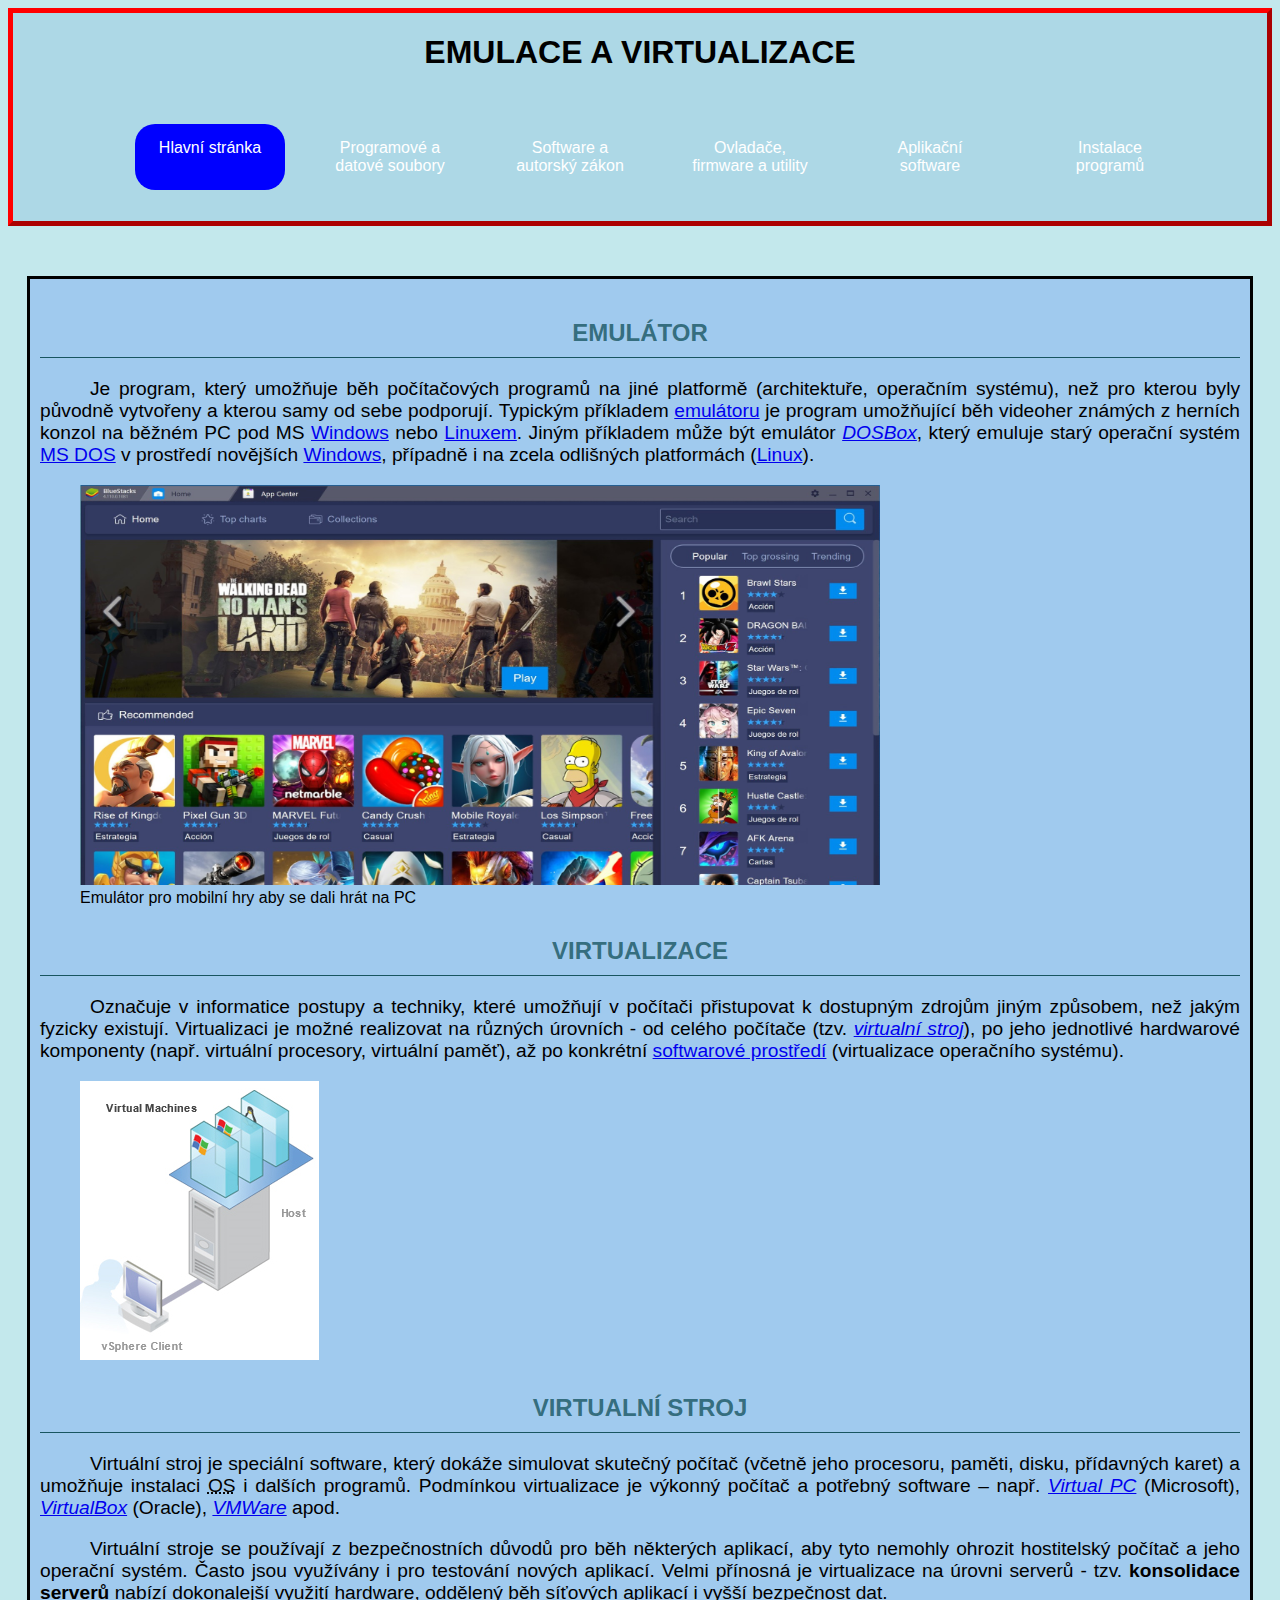
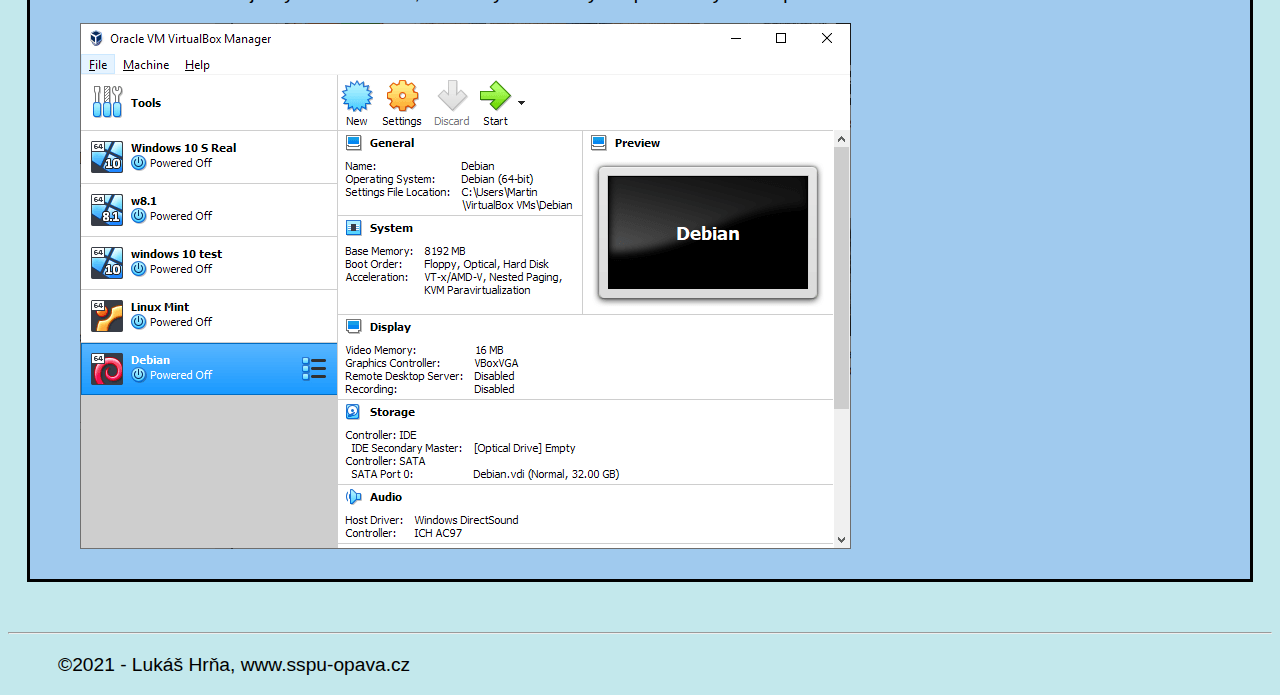
<file: programy-a-data/f/index.html>
<!DOCTYPE html>
<html lang="cs">
<head>
    <meta charset="UTF-8">
    <meta name="viewport" content="width=device-width, initial-scale=1.0">
    <title>Programové a datové soubory</title>
    <link rel="stylesheet" href="../css/style.css">
</head>
<body>
    <header>
        <div class="menu-bar">
        <h1>Emulace a virtualizace</h1>
        <ul>
            <li class="active"><a href="../index.html">Hlavní stránka</a></li>
            <li><a href="../a/index.html">Programové a datové soubory</a></li>
            <li><a href="../b/index.html">Software a autorský zákon</a></li>
            <li><a href="../c/index.html">Ovladače, firmware a utility</a></li>
            <li><a href="../d/index.html">Aplikační software</a></li>
            <li><a href="../e/index.html">Instalace programů</a></li>
        </ul>
    </div>
    </header>
    <main>
        <h2>Emulátor</h2>
        <p>Je program, který umožňuje běh počítačových programů na
            jiné platformě (architektuře, operačním systému), než pro kterou byly
            původně vytvořeny a kterou samy od sebe podporují. Typickým příkladem <a href="https://cs.wikipedia.org/wiki/Emul%C3%A1tor">emulátoru</a> je program umožňující běh videoher známých z herních konzol na běžném PC pod MS <a href="https://www.microsoft.com/cs-cz/windows/get-windows-10" target="_blank">Windows</a> nebo <a href="https://cs.wikipedia.org/wiki/Linux" target="_blank">Linuxem</a>. Jiným
            příkladem může být emulátor <a href="https://www.dosbox.com/" target="_blank"><i>DOSBox</i></a>, který emuluje starý operační
            systém <a href="https://cs.wikipedia.org/wiki/MS-DOS" target="_blank">MS DOS</a> v prostředí novějších <a href="https://www.microsoft.com/cs-cz/windows/get-windows-10" target="_blank">Windows</a>, případně i na zcela
            odlišných platformách (<a href="https://cs.wikipedia.org/wiki/Linux" target="_blank">Linux</a>).</p>
            <figure>
                <img src="../img/Bluestacks.jpg" alt="Bluestacks" width="800" height="400" />
             <figcaption>Emulátor pro mobilní hry aby se dali hrát na PC</figcaption>
         </figure>
        <h2>Virtualizace</h2>
        <p> Označuje v informatice postupy a techniky, které umožňují v počítači přistupovat k dostupným zdrojům jiným způsobem,
            než jakým fyzicky existují. Virtualizaci je možné realizovat na různých
            úrovních - od celého počítače (tzv. <i><a href="https://cs.wikipedia.org/wiki/Virtu%C3%A1ln%C3%AD_stroj" target="_blank">virtualní stroj</a></i>), po jeho jednotlivé
            hardwarové komponenty (např. virtuální procesory, virtuální paměť), až
            po konkrétní <a href="https://cs.wikipedia.org/wiki/V%C3%BDvojov%C3%A9_prost%C5%99ed%C3%AD" target="_blank">softwarové prostředí</a> (virtualizace operačního systému).</p>
            <figure>
                <img src="../img/virtualizace-vmware.png" alt="" />
             <figcaption></figcaption>
         </figure>
        <h2>Virtualní stroj</h2> 
        <p>Virtuální stroj je speciální software, který dokáže simulovat skutečný počítač
            (včetně jeho procesoru, paměti, disku, přídavných karet) a umožňuje instalaci
            <abbr title="Operační systém">OS</abbr> i dalších programů. Podmínkou virtualizace je výkonný počítač a potřebný
            software – např. <a href="https://www.microsoft.com/cs-cz/download/details.aspx?id=3702" target="_blank"><i>Virtual PC</i></a> (Microsoft), <a href="https://www.virtualbox.org/" target="_blank"><i>VirtualBox</i></a> (Oracle), <a href="https://www.vmware.com/products/workstation-pro/workstation-pro-evaluation.html" target="_blank"><i>VMWare</i></a> apod.</p>
        <p>Virtuální stroje se používají z bezpečnostních důvodů pro běh některých aplikací, aby tyto nemohly ohrozit hostitelský počítač a jeho operační systém. Často jsou využívány i pro testování nových aplikací. Velmi přínosná je virtualizace
            na úrovni serverů - tzv. <b>konsolidace serverů</b> nabízí dokonalejší využití hardware, oddělený běh síťových aplikací i vyšší bezpečnost dat.</p>
            <figure>
                <img src="../img/GetFile.png" alt="" />
             <figcaption></figcaption>
         </figure>    
        

    </main>
    <footer>
       <hr>
       <p>&copy;2021 - Lukáš Hrňa, www.sspu-opava.cz</p>

    </footer>
    
</body>
</html>
</file>
<file: programy-a-data/css/uvod.css>
* {
    margin: 0px;
    padding: 0px;
    font-family: Verdana, Geneva, Tahoma, sans-serif;
}
body{
    text-align: center;
    align-items: center;
}
header{
    background-image: url(../img/banner.jpg);
    background-position: center;
    background-size: cover;
    border: 10px white;
    
}
main{
    border: black;
    border-radius: 2cm;
}
  

footer{
    text-align: left;
    background-color: rgb(13, 165, 211)
}
.container {
    width: 100%;
    height: 100vh;
    display: flex;
    flex-flow: row wrap;
    background-image: url(../img/PaD.jpg);
    background-position: center;
    background-size: cover;
    padding-left: 2%;
    padding-right: 2%;
    box-sizing: border-box;
    margin-top: 0cm;
}
.navbar{
    height: 12%;
    display: flex;
    align-items: center;
}
.logo{
    width: 200px;
    cursor: pointer;

}
.row{
    display: flex;
    height: 50%;
    align-items: center;

}
.col {
    height: 10%;
    flex-basis: 50%;
    align-items: center;
    text-align: center;
    
    
}
h1{
    color: #ffffff;
    font-size: 50px;
    text-align: center;
}
.card{
    width: 230px;
    height: 260px;
    display: inline-table;
    border-radius: 10px;
    padding: 15px 25px;
    box-sizing: border-box;
    cursor: pointer;
    text-align: center;
    align-items: center;
    margin: 10px 10px;
    background-position: center;
    background-size: cover;
    transition: transform 0.5s;
    
    
}
.card1{
    background-image: url(../img/zamek.jpg);
    align-content: center;
}
.card2{
    background-image: url(../img/zamek.jpg);
    align-content: center;
}
.card3{
    background-image: url(../img/zamek.jpg);
    align-content: center;
}
.card4{
    background-image: url(../img/zamek.jpg);
    align-content: center;
}
.card5{
    background-image: url(../img/zamek.jpg);
    align-content: center;
}
.card6{
    background-image: url(../img/zamek.jpg);
    align-content: center;
}
.card:hover{
    transform: translateY(-10px);

}
h4{
    color: white;
    text-shadow: 0 0 5px #999;
}
h2{
    font-size: 100px;
    color:white
}
</file>
<file: programy-a-data/css/style.css>
body {
    font-family:Arial, Helvetica, sans-serif ;
    background-color: rgb(195, 232, 236);
    background-position: center;
    box-sizing: border-box;

}

main {
    background-color: rgb(160, 202, 238);
    width: 1200px;
    margin:50px auto; /*vnější okraj*/
    border: 3px solid black; /*ohraničení*/
    padding: 10px; /*vnitřní odsazení*/
}

h1 {
    text-align: center;
    color: black;
    text-transform: uppercase;
}

h2 {
    text-align: center;
    color: rgba(24,85,96,0.8);
    border-bottom: 1px solid  rgb(24,85,96) ;
    padding-bottom: 10px;
    margin-top: 30px;
    font-size: 150%;
    text-transform: uppercase;
}

p {
    text-align: justify;
    text-indent: 50px;
    font-size: 120%;
}

ul {
    text-align: center;
}

li {
    text-align: center;
}
.li {
    text-align: center;
}

.menu-bar {
    border: 5px outset red;
    background-color: lightblue; 
    text-align: center;
}
.menu-bar ul {
    display: inline-flex;
    list-style: none;
    color:seashell;

}
.menu-bar ul li {
    width: 120px;
    margin: 15px;
    padding: 15px
}
.menu-bar ul li a {
    text-decoration: none;
    color: #fff; 
}
.active, .menu-bar ul li a:hover
{
    background: blue;
    border-radius: 20px;

}
</file>
